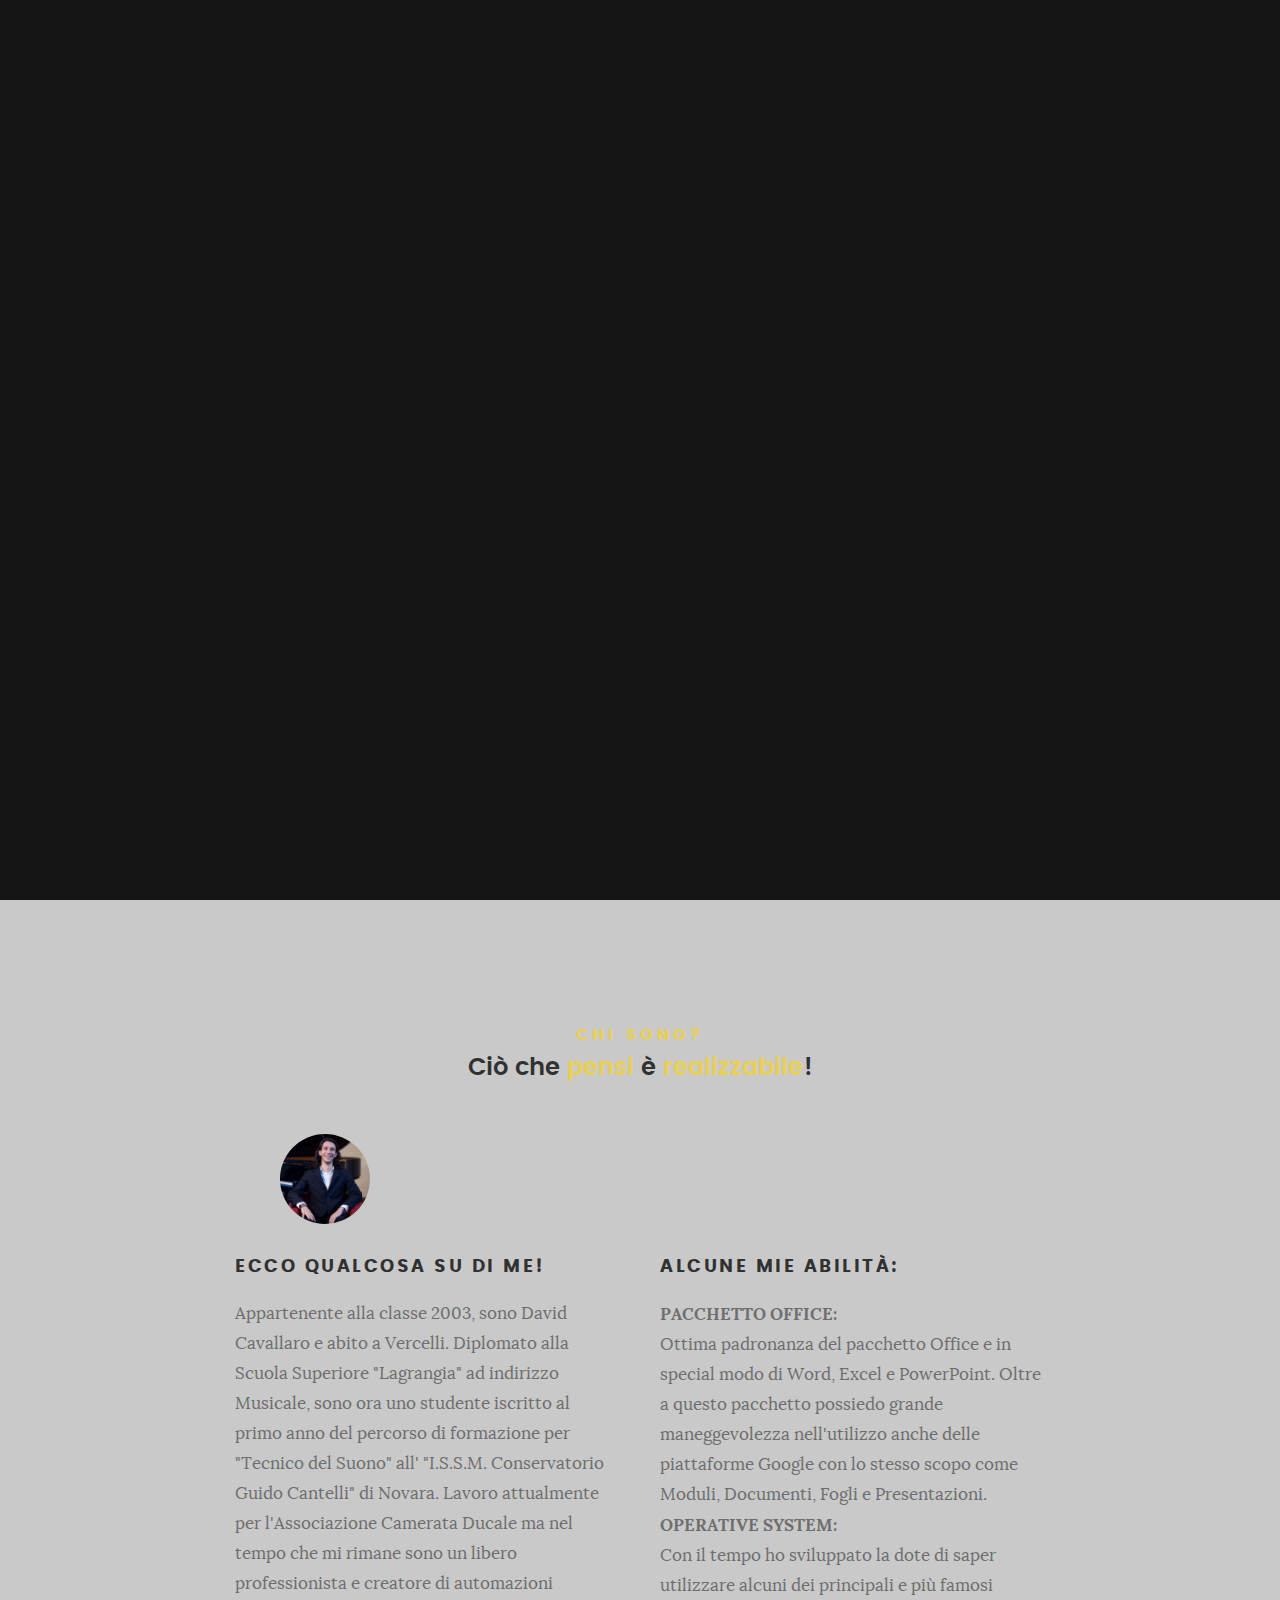
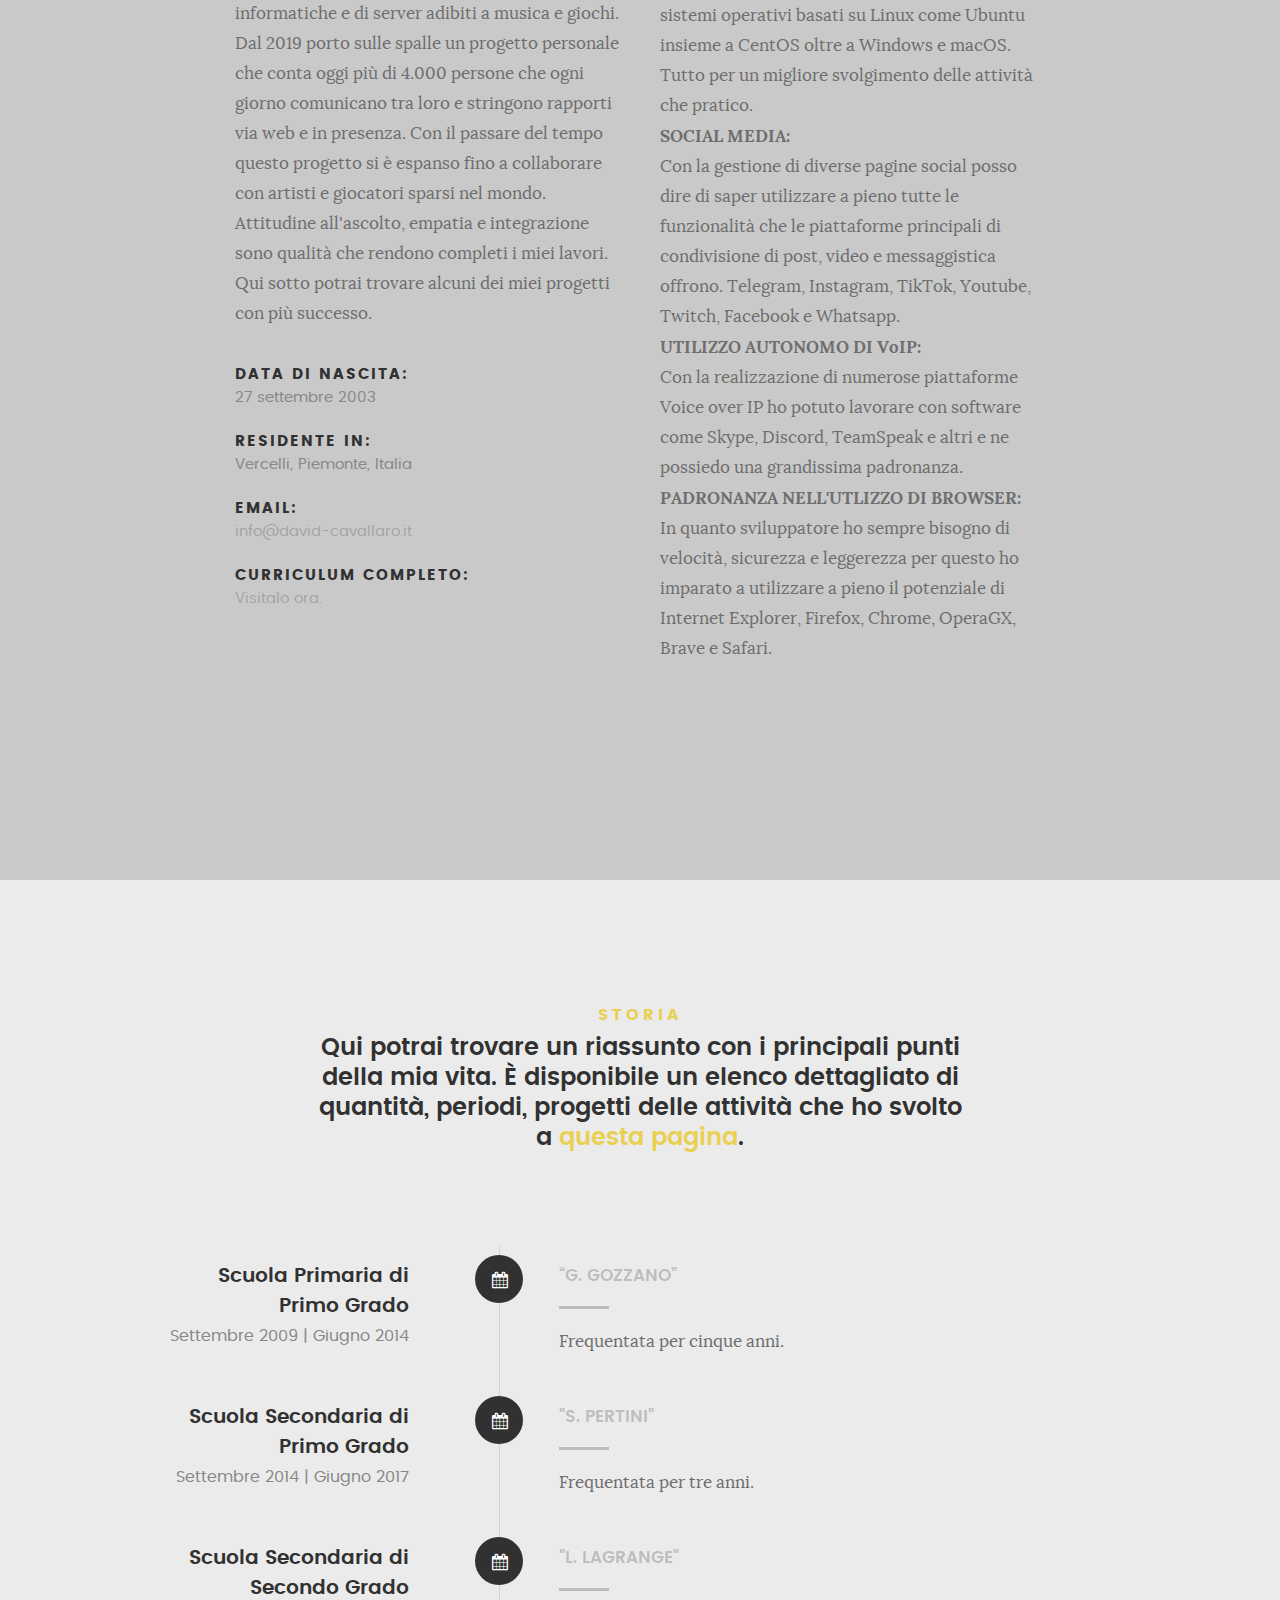
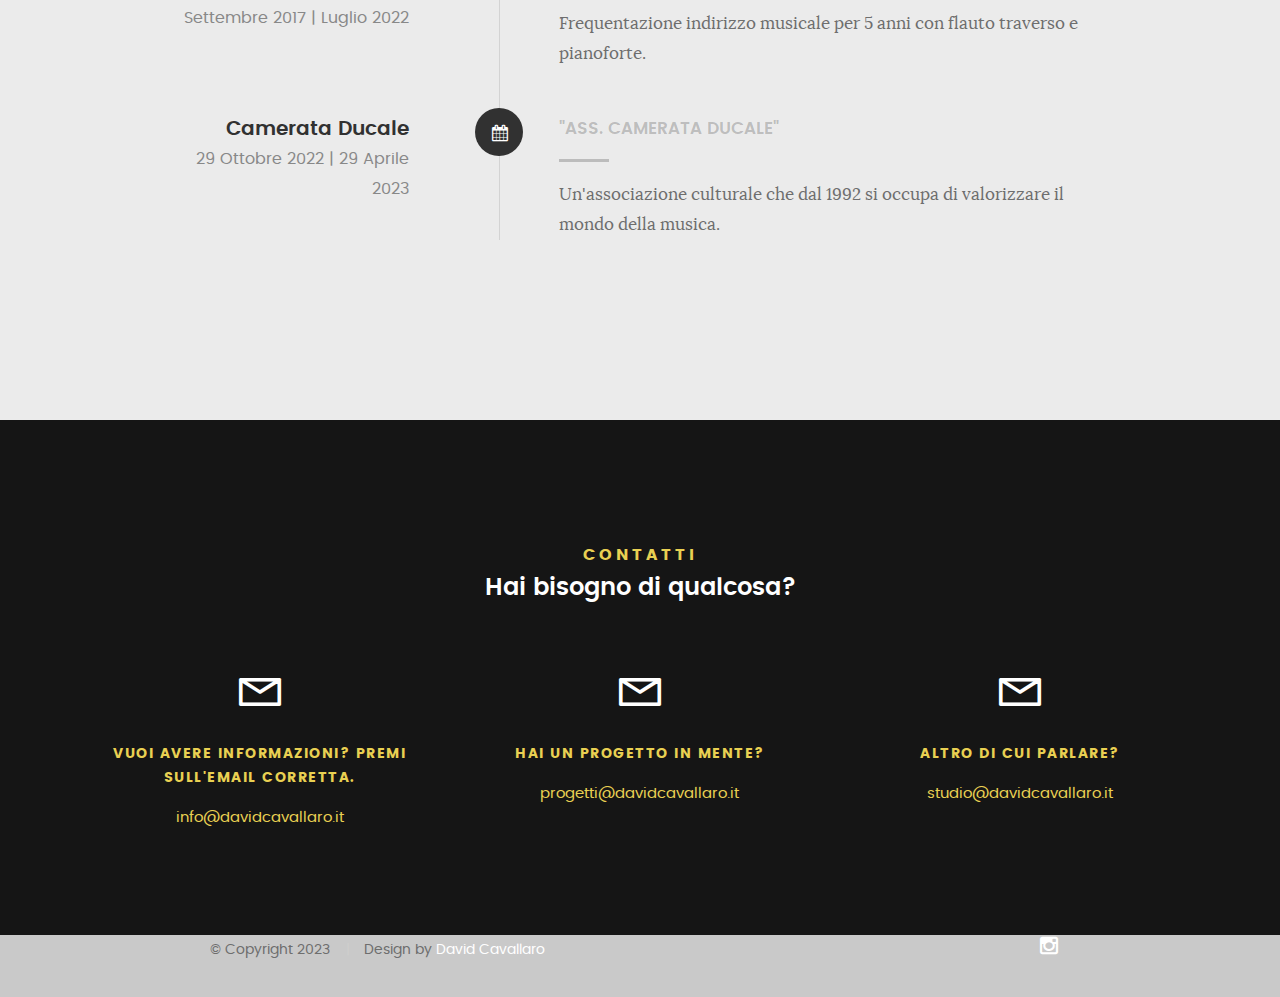
<file: index.html>
<!DOCTYPE html>
<!--[if IE 8]><html class="no-js oldie ie8" lang="en"> <![endif]-->
<!--[if IE 9]><html class="no-js oldie ie9" lang="en"> <![endif]-->
<!--[if (gte IE 9)|!(IE)]><!-->
<html class="no-js" lang="it">
  <!--<![endif]-->
  <head>
    <!-- Start cookieyes banner -->
    <script id="cookieyes" type="text/javascript" src="https://cdn-cookieyes.com/client_data/c42bc236b6d5703aee5197ad/script.js"></script>
    <!-- End cookieyes banner -->
    <!--- basic page needs
   ================================================== -->
    <meta charset="utf-8" />
    <title>David Cavallaro</title>
    <meta
      name="description"
      content="Il sito ufficiale e personale di David Cavallaro. Scopri chi sono e cosa faccio. Ciò che pensi è realizzabile!"
    />
    <meta property="og:site_name" content="davidcavallaro">
		<meta property="og:title" content="David Cavallaro">
		<meta property="og:description" content="Il sito ufficiale e personale di David Cavallaro. Scopri chi sono e cosa faccio. Ciò che pensi è realizzabile!">
		<meta property="og:image" content="https://cdn.discordapp.com/attachments/1005938522630389850/1017209079518744727/unknown.png">
    <meta name="author" content="David Cavallaro" />

    <meta
      name="keywords"
      content="discord, sitopersonale, davidcavallaro, cavallarodavid, minecraft, musica, fonico, sitoweb, sito, community"
    />
    <meta name="subject" content="David Cavallaro" />
    <meta name="copyright" content="David Cavallaro" />
    <meta name="language" content="IT" />
    <meta name="robots" content="index, follow" />
    <meta name="revised" content="Oggi" />
    <meta name="abstract" content="David Cavallaro" />
    <meta name="topic" content="David Cavallaro" />
    <meta
      name="summary"
      content="Il sito ufficiale e personale di David Cavallaro. Scopri chi sono e cosa faccio. Ciò che pensi è realizzabile!"
    />
    <meta name="Classification" content="Business" />
    <meta name="author" content="David Cavallaro, info@davidstudiocavallaro.it" />
    <meta name="designer" content="David Cavallaro" />
    <meta name="copyright" content="David Cavallaro" />
    <meta name="reply-to" content="info@davidstudiocavallaro.it" />
    <meta name="owner" content="David Cavallaro" />
    <meta name="url" content="https://davidcavallaro.it/" />
    <meta
      name="identifier-URL"
      content="https://davidcavallaro.it/"
    />
    <meta name="directory" content="submission" />
    <meta name="category" content="Musica | Moderazione" />
    <meta name="coverage" content="Worldwide" />
    <meta name="distribution" content="Global" />
    <meta name="rating" content="General" />
    <meta name="revisit-after" content="7 days" />
    <meta http-equiv="Expires" content="0" />

    <!-- mobile specific metas
   ================================================== -->
    <meta
      name="viewport"
      content="width=device-width, initial-scale=1, maximum-scale=1"
    />

    <!-- CSS
   ================================================== -->
    <link rel="stylesheet" href="css/base.css" />
    <link rel="stylesheet" href="css/main.css" />
    <link rel="stylesheet" href="css/vendor.css" />

    <!-- script
   ================================================== -->
    <script src="js/modernizr.js"></script>
    <script src="js/pace.min.js"></script>

    <!-- Global site tag (gtag.js) - Google Analytics -->
    <!--     <script async src="https://www.googletagmanager.com/gtag/js?id=UA-153937526-1"></script> -->
    <script>
      window.dataLayer = window.dataLayer || [];
      function gtag() {
        dataLayer.push(arguments);
      }
      gtag("js", new Date());
      gtag("config", "UA-153937526-1");
    </script>

    <!-- favicons ================================================== -->
    <link rel="icon" type="image/png" href="volto.png" />
  </head>

  <body id="top">
    <!-- header 
   ================================================== -->
    <header>
      
      <div class="">
        <div class="bar">
          <a class="menu-toggle" href="#"><span>Menu</span></a>

          <div class="logo">
            <a href="index.html"></a>
          </div>

          <nav id="main-nav-wrap">
            <ul class="main-navigation">
              <li class="current">
                <a class="smoothscroll" href="#intro" title="">Home</a>
              </li>
              <li>
                <a class="smoothscroll" href="#about" title="">Chi Sono</a>
              </li>
              <li>
                <a class="smoothscroll" href="#resume" title="">Storia</a>
              </li>
              <li>
                <a class="smoothscroll" href="#contact" title="">Contatti</a>
              </li>
            </ul>
          </nav>
        </div>
        <!-- /top-bar -->
      </div>
      <!-- /row -->
    </header>
    <!-- /header -->

    <!-- intro section
   ================================================== -->
    <section id="intro">
      <div class="intro-overlay"></div>

      <div class="intro-content">
        <div class="row">
          <div class="col-twelve">
            <h5>Ciao! Sono David Cavallaro.</h5>
            <h1>
              <span style="color: #e9d052">Benvenuto</span
              > sul mio sito!</span>
            </h1>

            <p class="intro-position">
              <span>Professionalità</span>
              <span>Organizzazione</span>
              <span>Garanzia</span>
            </p>

            <a class="button stroke smoothscroll" href="#about" title=""
              >Scopri altro</a
            >
          </div>
        </div>
      </div>
      <!-- /intro-content -->

      <ul class="intro-social">
        <li>
          <a href="https://www.instagram.com/iosonodavid__" target="_blank" rel="noopener noreferrer"
            ><i class="fa fa-instagram"></i
          ></a>
        </li>
      </ul>
      <!-- /intro-social -->
    </section>
    <!-- /intro -->

    <!-- about section
   ================================================== -->
    <section id="about">
      <div class="row section-intro">
        <div class="col-twelve">

          <h5>Chi Sono?</h5>
          <h2>Ciò che <font color="#e9d052">pensi</font> è <font color="#e9d052">realizzabile</font>!</h2>

          <div class="intro-info">
            <img src="images/profilo.jpg" alt="FotoOblo" />

          </div>
        </div>
      </div>
      <!-- /section-intro -->

      <div class="row about-content">
        <div class="col-six tab-full">
          <h3>Ecco qualcosa su di me!</h3>
          <p>
            Appartenente alla classe 2003, sono David Cavallaro e abito a Vercelli.
Diplomato alla Scuola Superiore "Lagrangia" ad indirizzo Musicale, sono ora uno studente iscritto al primo anno del percorso di formazione per "Tecnico del Suono" all' "I.S.S.M. Conservatorio Guido Cantelli" di Novara. Lavoro attualmente per l'Associazione Camerata Ducale ma nel tempo che mi rimane sono un libero professionista e creatore di automazioni informatiche e di server adibiti a musica e giochi.
Dal 2019 porto sulle spalle un progetto personale che conta oggi più di 4.000 persone che ogni giorno comunicano tra loro e stringono rapporti via web e in presenza. Con il passare del tempo questo progetto si è espanso fino a collaborare con artisti e giocatori sparsi nel mondo. Attitudine all'ascolto, empatia e integrazione sono qualità che rendono completi i miei lavori.
Qui sotto potrai trovare alcuni dei miei progetti con più successo.
          </p>

          <ul class="info-list">
            <li>
              <strong>Data di Nascita:</strong>
              <span>27 settembre 2003</span>
            </li>
            <li>
              <strong>Residente in:</strong>
              <span>Vercelli, Piemonte, Italia</span>
            </li>
            <li>
              <strong>Email:</strong>
              <span>
                <a href="mailto:info@davidcavallaro.it" target="_blank">info@david-cavallaro.it</a>
              </span>
            </li>
            <li>
              <strong>Curriculum Completo:</strong>
              <span
                ><a href="https://github.com/DavidCavallaro#curriculum/" target="_blank">Visitalo ora.</a>
              </span>
            </li>
          </ul>
          <!-- /info-list -->
        </div>

        <div class="col-six tab-full">
          <h3>Alcune mie abilità:</h3>
          <p>
            <strong>PACCHETTO OFFICE:</strong>
            <br>Ottima padronanza del pacchetto Office e in special modo di Word, Excel e PowerPoint. Oltre a questo pacchetto possiedo grande maneggevolezza nell'utilizzo anche delle piattaforme Google con lo stesso scopo come Moduli, Documenti, Fogli e Presentazioni.<br />
            <b>OPERATIVE SYSTEM:</b><br />
            Con il tempo ho sviluppato la dote di saper utilizzare alcuni dei principali e più famosi sistemi operativi basati su Linux come Ubuntu insieme a CentOS oltre a Windows e macOS. Tutto per un migliore svolgimento delle attività che pratico.<br />
            <b>SOCIAL MEDIA:</b><br />
            Con la gestione di diverse pagine social posso dire di saper utilizzare a pieno tutte le funzionalità che le piattaforme principali di condivisione di post, video e messaggistica offrono. Telegram, Instagram, TikTok, Youtube, Twitch, Facebook e Whatsapp.<br />
            <b>UTILIZZO AUTONOMO DI VoIP:</b><br />
            Con la realizzazione di numerose piattaforme Voice over IP ho potuto lavorare con software come Skype, Discord, TeamSpeak e altri e ne possiedo una grandissima padronanza.<br />
            <b>PADRONANZA NELL'UTLIZZO DI BROWSER:</b><br />
            In quanto sviluppatore ho sempre bisogno di velocità, sicurezza e leggerezza per questo ho imparato a utilizzare a pieno il potenziale di Internet Explorer, Firefox, Chrome, OperaGX, Brave e Safari.<br />
          </p>
          <!-- /skill-bars -->
        </div>
      </div>
    </section>
    <!-- /process-->

    <!-- resume Section
   ================================================== -->
    <section id="resume" class="grey-section">
      <div class="row section-intro">
        <div class="col-twelve">
          <h5>Storia</h5>
          <h2>Qui potrai trovare un riassunto con i principali punti della mia vita. È disponibile un elenco dettagliato di quantità, periodi, progetti delle attività che ho svolto a <a href="https://davidcavallaro.it/curriculum.html" target="_blank"><font color="#e9d052">questa pagina</font></a>.</h2>
        </div>
      </div>
      <!-- /section-intro-->

      <div class="row resume-timeline">
        <div class="col-twelve resume-header">
          <h2></h2>
        </div>
        <!-- /resume-header -->

        <div class="col-twelve">
          <div class="timeline-wrap">
            <div class="timeline-block">
              <div class="timeline-ico">
                <i class="fa fa-calendar"></i>
              </div>

              <div class="timeline-header">
                <h3>Scuola Primaria di Primo Grado</h3>
                <p>Settembre 2009 | Giugno 2014</p>
              </div>

              <div class="timeline-content">
                <h4>
                  <a href="https://ic-lanino.edu.it/?page_id=49" target="_blank"
                    >“G. GOZZANO”</a
                  >
                </h4>
                <p>
                  Frequentata per cinque anni.
                </p>
              </div>
            </div>
            <!-- /timeline-block -->

            <div class="timeline-block">
              <div class="timeline-ico">
                <i class="fa fa-calendar"></i>
              </div>

              <div class="timeline-header">
                <h3>Scuola Secondaria di Primo Grado</h3>
                <p>Settembre 2014 | Giugno 2017</p>
              </div>

              <div class="timeline-content">
                <h4>
                  <a href="http://ic-lanino.edu.it/?page_id=32" target="_blank"
                    >"S. PERTINI"</a
                  >
                </h4>
                <p>
                  Frequentata per tre anni.
                </p>
              </div>
            </div>
            <!-- /timeline-block -->

            <div class="timeline-block">
              <div class="timeline-ico">
                <i class="fa fa-calendar"></i>
              </div>

              <div class="timeline-header">
                <h3>Scuola Secondaria di Secondo Grado</h3>
                <p>Settembre 2017 | Luglio 2022</p>
              </div>

              <div class="timeline-content">
                <h4>
                  <a href="https://www.iislagrangia.it/" target="_blank"
                    >"L. LAGRANGE"</a
                  >
                </h4>
                <p>
                  Frequentazione indirizzo musicale per 5 anni con flauto traverso e pianoforte.
                </p>
              </div>
            </div>
            <!-- /timeline-block -->

            <div class="timeline-block">
              <div class="timeline-ico">
                <i class="fa fa-calendar"></i>
              </div>

              <div class="timeline-header">
                <h3>Camerata Ducale</h3>
                <p>29 Ottobre 2022 | 29 Aprile 2023</p>
              </div>

              <div class="timeline-content">
                <h4>
                  <a href="https://viottifestival.it/" target="_blank"
                    >"ASS. CAMERATA DUCALE"</a
                  >
                </h4>
                <p>
                  Un'associazione culturale che dal 1992 si occupa di valorizzare il mondo della musica.
                </p>
              </div>
            </div>
            <!-- /timeline-block -->
          </div>
          <!-- /timeline-wrap -->
        </div>
        <!-- /col-twelve -->
      </div>
      <!-- /resume-timeline -->
    </section>
    <!-- /features -->

    <!-- Portfolio Section
   ================================================== -->
    
    <!-- stats Section
    <section id="stats" class="count-up">
      <div class="row">
        <div class="col-twelve">
          <div
            class="block-1-3 block-s-1-3 block-tab-1-2 block-mob-full stats-list"
          >
            <div class="bgrid stat">
              <div class="icon-part">
                <i class="fa fa-user"></i>
              </div>

              <h3 class="stat-count">9</h3>

              <h5 class="stat-title">Lavori attivi</h5>
            </div>

            <div class="bgrid stat">
              <div class="icon-part">
                <i class="fa fa-plus-square-o"></i>
              </div>

              <h3 class="stat-count">34</h3>

              <h5 class="stat-title">Lavori conclusi</h5>
            </div>
            <div class="bgrid stat">
              <div class="icon-part">
                <i class="fa fa-gavel"></i>
              </div>

              <h3 class="stat-count">554</h3>

              <h5 class="stat-title">Commissioni</h5>
            </div>
          </div>
        </div>
      </div>
    </section>
    -->

  <!-- contact
   ================================================== -->
    <section id="contact">
      <div class="row section-intro">
        <div class="col-twelve">
          <h5>Contatti</h5>
          <h2>Hai bisogno di qualcosa?</h2>
        </div>
      </div>
      <!-- /section-intro -->

      
      <div class="row contact-info">

        <div class="col-four tab-full collapse">
          <div class="icon">
            <i class="icon-mail"></i>
          </div>

          <h5>Vuoi avere informazioni? Premi sull'email corretta.</h5>

          <p>
            <a href="mailto:studio@davidcavallaro.it" target="_blank"><font color="#e9d052">info@davidcavallaro.it</font></a>
          </p>
        </div>
        <div class="col-four tab-full collapse">
          <div class="icon">
            <i class="icon-mail"></i>
          </div>

          <h5>Hai un progetto in mente?</h5>

          <p>
            <a href="mailto:studio@davidcavallaro.it" target="_blank"><font color="#e9d052">progetti@davidcavallaro.it</font></a>
          </p>
        </div>
        <div class="col-four tab-full collapse">
          <div class="icon">
            <i class="icon-mail"></i>
          </div>

          <h5>Altro di cui parlare?</h5>

          <p>
		  <a href="mailto:studio@davidcavallaro.it" target="_blank"><font color="#e9d052">studio@davidcavallaro.it</font></a>
          </p>
        </div>
        </div>
      </div>
      <!-- /contact-info -->
    </section>
    <!-- /contact -->

    <!-- footer ================================================== -->

    <footer>
      <div class="row">
        <div class="col-six tab-full pull-right social">
          <ul class="footer-social">
            <li>
              <a href="https://www.instagram.com/iosonodavid__" target="_blank" rel="noopener noreferrer"
                ><i class="fa fa-instagram"></i
              ></a>
            </li>
          </ul>
        </div>

        <div class="col-six tab-full">
          <div class="copyright">
            <span>© Copyright 2023 </span>
            <span
              >Design by
              <a href="https://instagram.com/iosonodavid__"
                >David Cavallaro</a
              ></span
            >
          </div>
        </div>

        <div id="go-top">
          <a class="smoothscroll" title="Back to Top" href="#top"
            ><i class="fa fa-long-arrow-up"></i
          ></a>
        </div>
      </div>
      <!-- /row -->
    </footer>

    <div id="preloader">
      <div id="loader"></div>
    </div>

    <!-- Java Script
   ================================================== -->
    <script src="js/jquery-2.1.3.min.js"></script>
    <script src="js/plugins.js"></script>
    <script src="js/main.js"></script>
  </body>
</html>
</file>
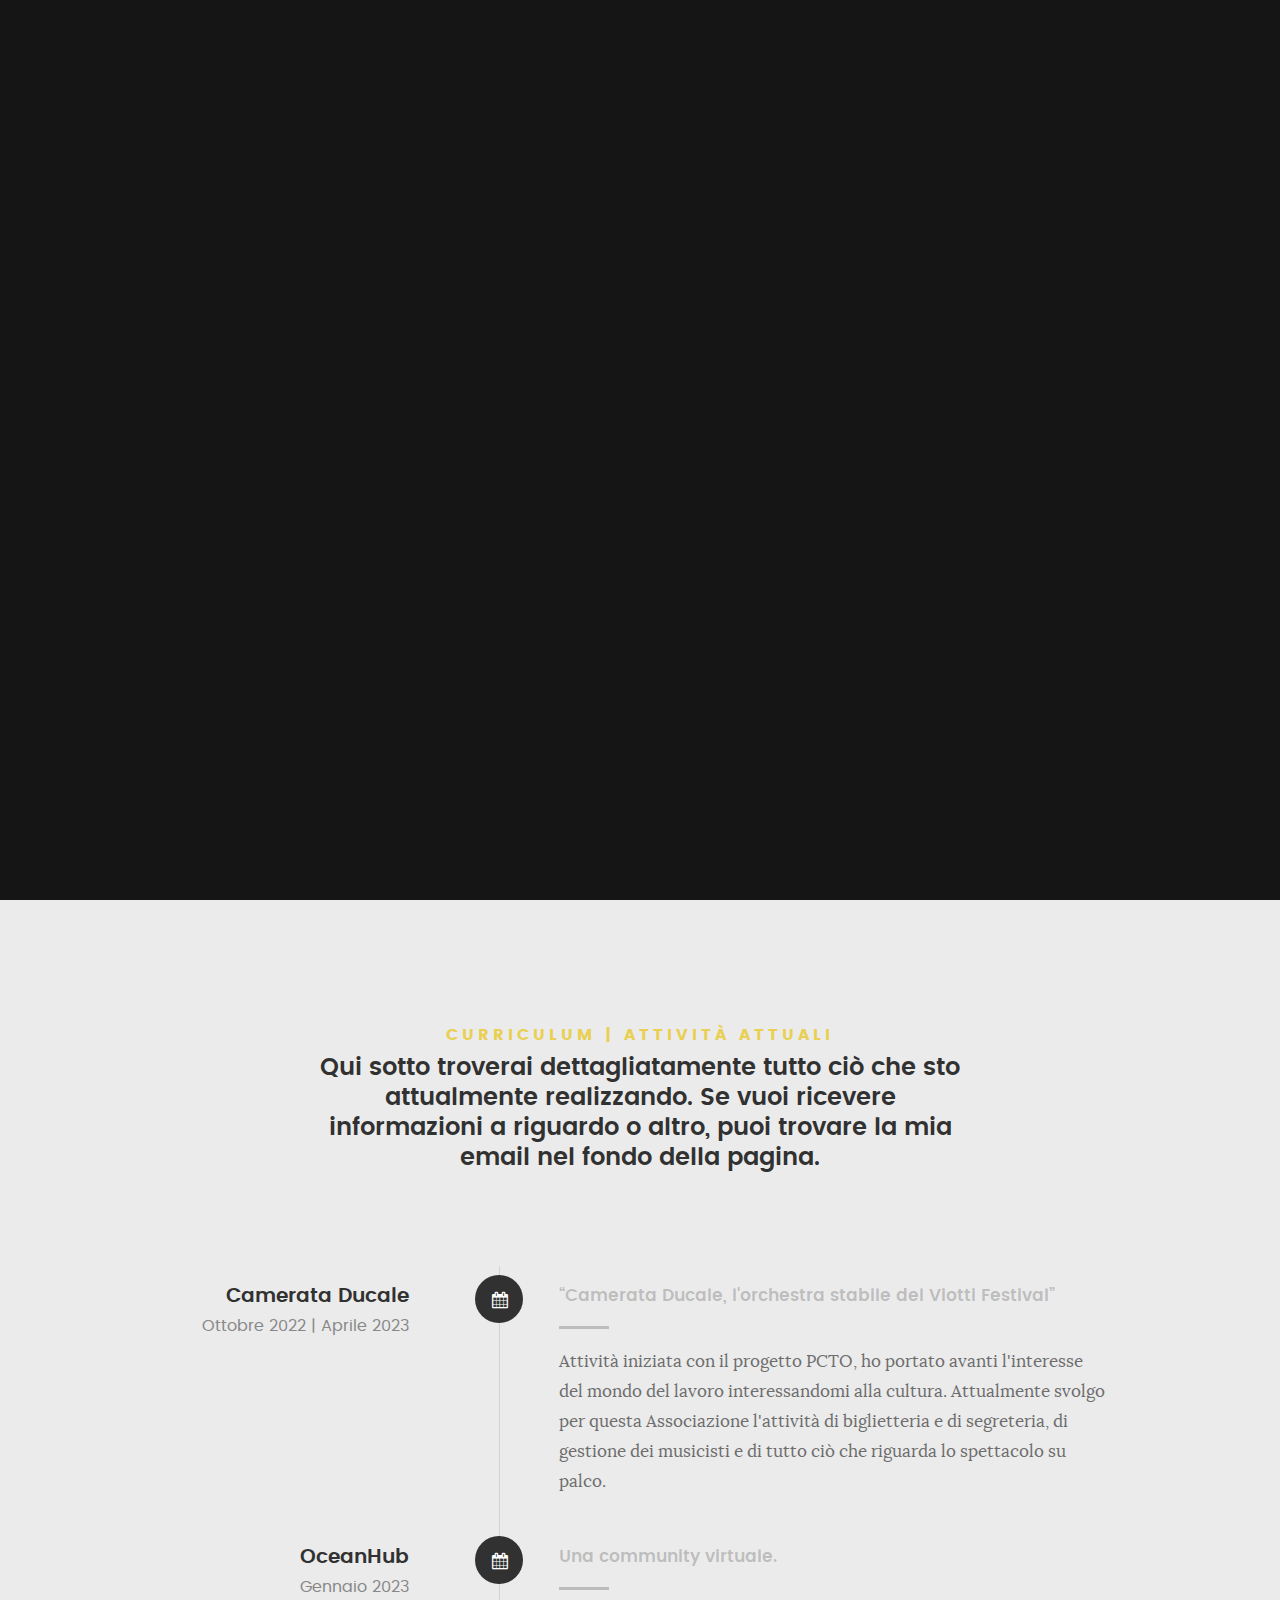
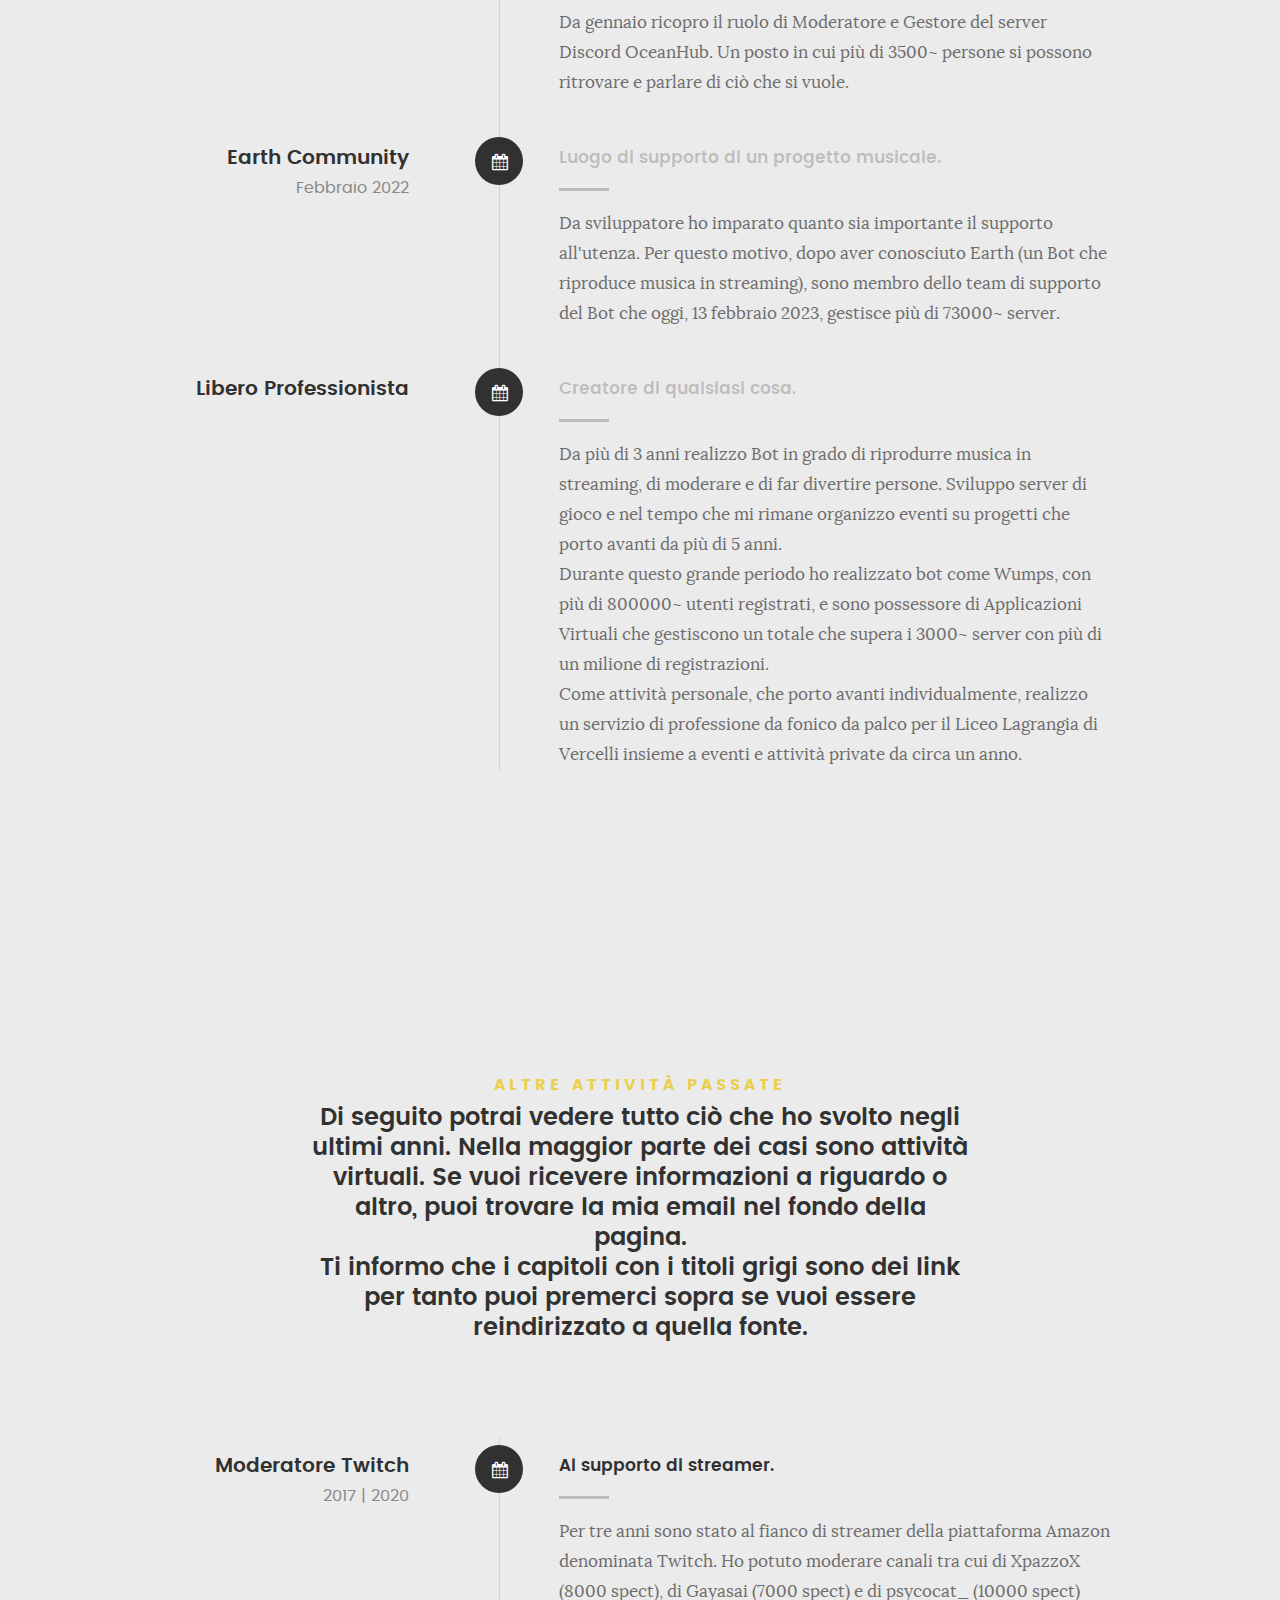
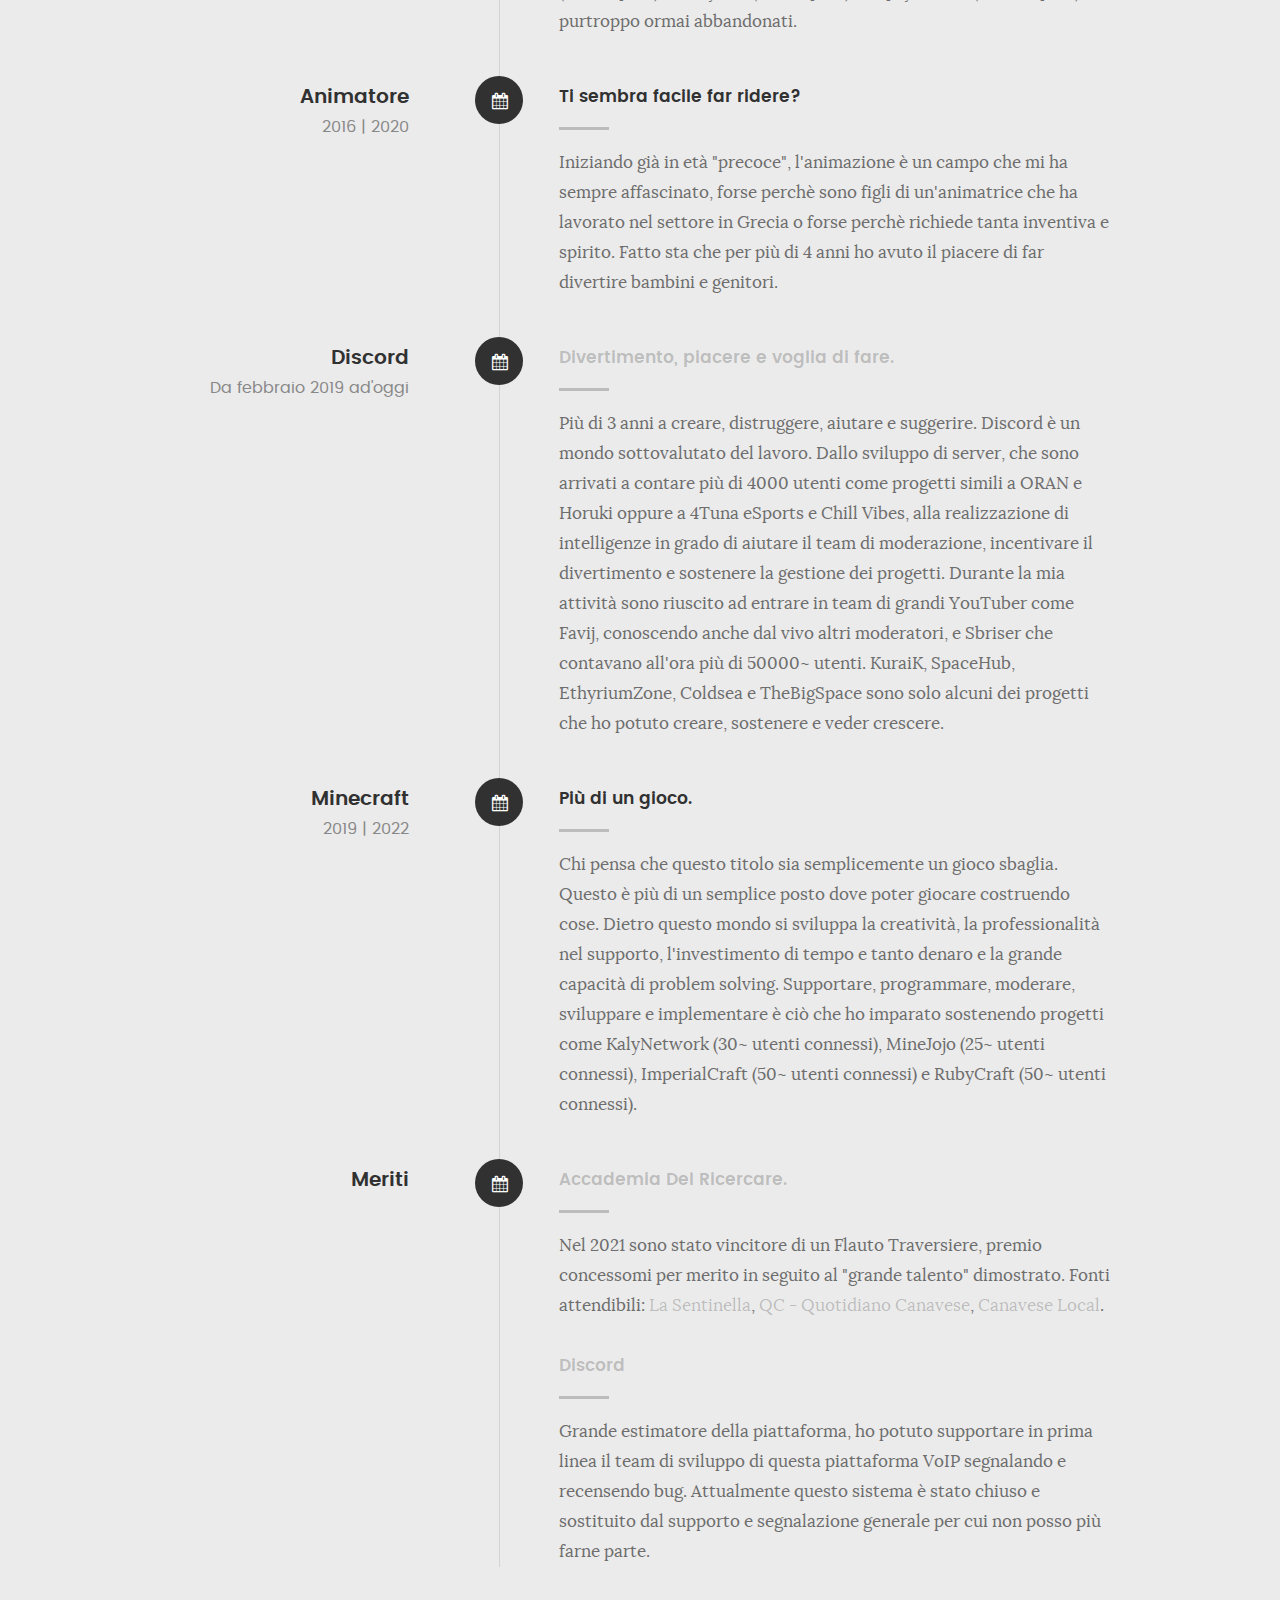
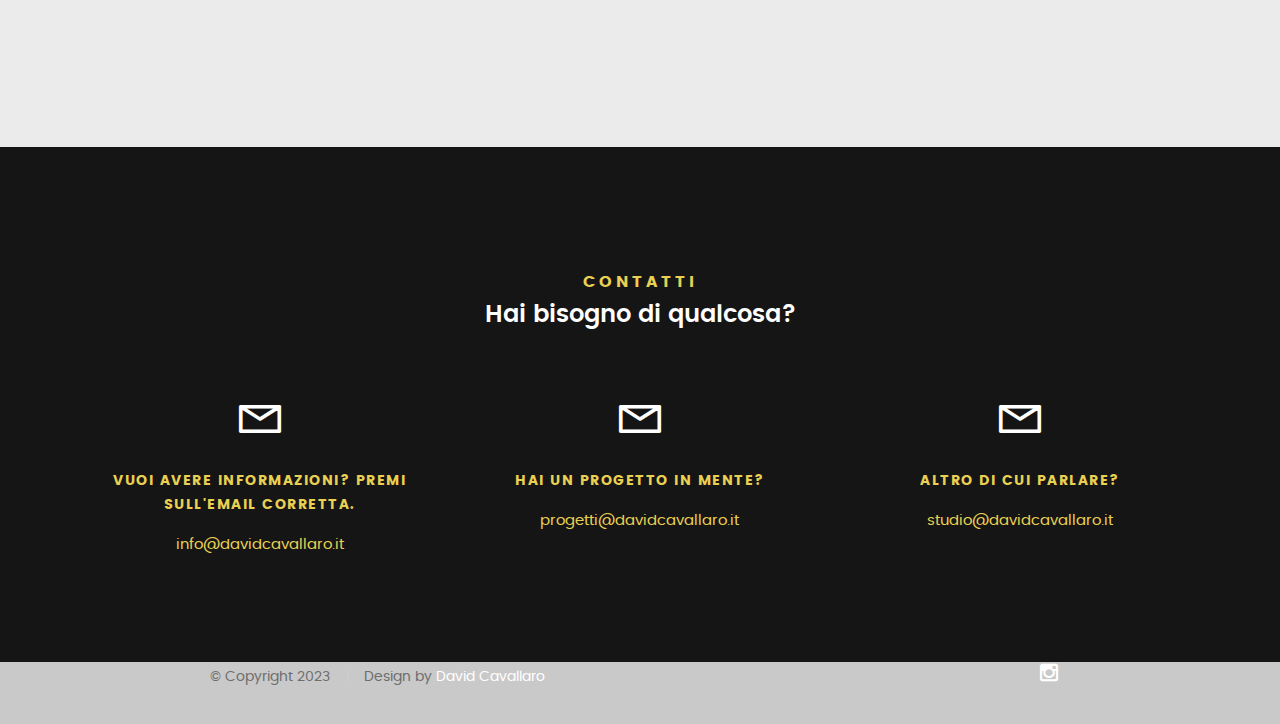
<file: curriculum.html>
<!DOCTYPE html>
<!--[if IE 8]><html class="no-js oldie ie8" lang="en"> <![endif]-->
<!--[if IE 9]><html class="no-js oldie ie9" lang="en"> <![endif]-->
<!--[if (gte IE 9)|!(IE)]><!-->
<html class="no-js" lang="it">
  <!--<![endif]-->
  <head>
    <!-- Start cookieyes banner -->
    <script id="cookieyes" type="text/javascript" src="https://cdn-cookieyes.com/client_data/c42bc236b6d5703aee5197ad/script.js"></script>
    <!-- End cookieyes banner -->
    <!--- basic page needs
   ================================================== -->
    <meta charset="utf-8" />
    <title>David Cavallaro</title>
    <meta
      name="description"
      content="Curriculum personale di David Cavallaro. Scopri chi sono e cosa faccio. Ciò che pensi è realizzabile!"
    />
    <meta property="og:site_name" content="davidcavallaro">
		<meta property="og:title" content="David Cavallaro">
		<meta property="og:description" content="Curriculum personale di David Cavallaro. Scopri chi sono e cosa faccio. Ciò che pensi è realizzabile!">
		<meta property="og:image" content="https://cdn.discordapp.com/attachments/1005938522630389850/1017209079518744727/unknown.png">
    <meta name="author" content="David Cavallaro" />

    <meta
      name="keywords"
      content="discord, sitopersonale, davidcavallaro, cavallarodavid, minecraft, musica, fonico, sitoweb, sito, community"
    />
    <meta name="subject" content="David Cavallaro" />
    <meta name="copyright" content="David Cavallaro" />
    <meta name="language" content="IT" />
    <meta name="robots" content="index, follow" />
    <meta name="revised" content="Oggi" />
    <meta name="abstract" content="David Cavallaro" />
    <meta name="topic" content="David Cavallaro" />
    <meta
      name="summary"
      content="Curriculum personale di David Cavallaro. Scopri chi sono e cosa faccio. Ciò che pensi è realizzabile!"
    />
    <meta name="Classification" content="Business" />
    <meta name="author" content="David Cavallaro, info@davidcavallaro.it" />
    <meta name="designer" content="David Cavallaro" />
    <meta name="copyright" content="David Cavallaro" />
    <meta name="reply-to" content="info@davidstudiocavallaro.it" />
    <meta name="owner" content="David Cavallaro" />
    <meta name="url" content="https://davidcavallaro.it/" />
    <meta
      name="identifier-URL"
      content="https://davidcavallaro.it/"
    />
    <meta name="directory" content="submission" />
    <meta name="category" content="Musica | Moderazione" />
    <meta name="coverage" content="Worldwide" />
    <meta name="distribution" content="Global" />
    <meta name="rating" content="General" />
    <meta name="revisit-after" content="7 days" />
    <meta http-equiv="Expires" content="0" />

    <!-- mobile specific metas
   ================================================== -->
    <meta
      name="viewport"
      content="width=device-width, initial-scale=1, maximum-scale=1"
    />

    <!-- CSS
   ================================================== -->
    <link rel="stylesheet" href="css/base.css" />
    <link rel="stylesheet" href="css/main.css" />
    <link rel="stylesheet" href="css/vendor.css" />

    <!-- script
   ================================================== -->
    <script src="js/modernizr.js"></script>
    <script src="js/pace.min.js"></script>

    <!-- Global site tag (gtag.js) - Google Analytics -->
    <!--     <script async src="https://www.googletagmanager.com/gtag/js?id=UA-153937526-1"></script> -->
    <script>
      window.dataLayer = window.dataLayer || [];
      function gtag() {
        dataLayer.push(arguments);
      }
      gtag("js", new Date());
      gtag("config", "UA-153937526-1");
    </script>

    <!-- favicons ================================================== -->
    <link rel="icon" type="image/png" href="volto.png" />
  </head>

  <body id="top">
    <!-- header 
   ================================================== -->
    <header>
      
      <div class="">
        <div class="bar">
          <a class="menu-toggle" href="#"><span>Menu</span></a>

          <div class="logo">
            <a href="index.html"></a>
          </div>

          <nav id="main-nav-wrap">
            <ul class="main-navigation">
              <li class="current">
                <a class="smoothscroll" href="#intro" title="">Home</a>
              </li>
              <li>
                <a class="smoothscroll" href="#about" title="">Chi Sono</a>
              </li>
              <li>
                <a class="smoothscroll" href="#resume" title="">Storia</a>
              </li>
              <li>
                <a class="smoothscroll" href="#contact" title="">Contatti</a>
              </li>
            </ul>
          </nav>
        </div>
        <!-- /top-bar -->
      </div>
      <!-- /row -->
    </header>
    <!-- /header -->

    <!-- intro section
   ================================================== -->
    <section id="intro">
      <div class="intro-overlay"></div>

      <div class="intro-content">
        <div class="row">
          <div class="col-twelve">
            <h5>Ciao! Questo è il mio curriculum!</h5>
            <h1>
              <span>Scopri cosa faccio!</span>
            </h1>

            <p class="intro-position">
              <span>Professionalità</span>
              <span>Organizzazione</span>
              <span>Garanzia</span>
            </p>

            <a class="button stroke smoothscroll" href="#about" title=""
              >Scopri altro</a
            >
          </div>
        </div>
      </div>
      <!-- /intro-content -->

      <ul class="intro-social">
        <li>
          <a href="https://www.instagram.com/_oceanhub_" target="_blank" rel="noopener noreferrer"
            ><i class="fa fa-instagram"></i
          ></a>
        </li>
      </ul>
      <!-- /intro-social -->
    </section>
    <!-- /intro -->

    <!-- resume Section
   ================================================== -->
    <section id="resume" class="grey-section">
      <div class="row section-intro">
        <div class="col-twelve">
          <h5>Curriculum | Attività attuali</h5>
          <h2>Qui sotto troverai dettagliatamente tutto ciò che sto attualmente realizzando. Se vuoi ricevere informazioni a riguardo o altro, puoi trovare la mia email nel fondo della pagina.</h2>
        </div>
      </div>
      <!-- /section-intro-->

      <div class="row resume-timeline">
        <div class="col-twelve resume-header">
          <h2></h2>
        </div>
        <!-- /resume-header -->

        <div class="col-twelve">
          <div class="timeline-wrap">
            <div class="timeline-block">
              <div class="timeline-ico">
                <i class="fa fa-calendar"></i>
              </div>

              <div class="timeline-header">
                <h3>Camerata Ducale</h3>
                <p>Ottobre 2022 | Aprile 2023</p>
              </div>

              <div class="timeline-content">
                <h4>
                  <a href="https://viottifestival.it/" target="_blank"
                    >“Camerata Ducale, l'orchestra stabile del Viotti Festival”</a
                  >
                </h4>
                <p>
                  Attività iniziata con il progetto PCTO, ho portato avanti l'interesse del mondo del lavoro interessandomi alla cultura. Attualmente svolgo per questa Associazione l'attività di biglietteria e di segreteria, di gestione dei musicisti e di tutto ciò che riguarda lo spettacolo su palco.
                </p>
              </div>
            </div>
            <!-- /timeline-block -->

            <div class="timeline-block">
              <div class="timeline-ico">
                <i class="fa fa-calendar"></i>
              </div>

              <div class="timeline-header">
                <h3>OceanHub</h3>
                <p>Gennaio 2023</p>
              </div>

              <div class="timeline-content">
                <h4>
                  <a href="https://discord.gg/oceanhub/" target="_blank"
                    >Una community virtuale.</a
                  >
                </h4>
                <p>
                  Da gennaio ricopro il ruolo di Moderatore e Gestore del server Discord OceanHub. Un posto in cui più di 3500~ persone si possono ritrovare e parlare di ciò che si vuole.
                </p>
              </div>
            </div>
            <!-- /timeline-block -->


            <div class="timeline-block">
                <div class="timeline-ico">
                  <i class="fa fa-calendar"></i>
                </div>
  
                <div class="timeline-header">
                  <h3>Earth Community</h3>
                  <p>Febbraio 2022</p>
                </div>
  
                <div class="timeline-content">
                  <h4>
                    <a href="https://discord.com/invite/HTHqGzcyzA" target="_blank"
                      >Luogo di supporto di un progetto musicale.</a
                    >
                  </h4>
                  <p>
                    Da sviluppatore ho imparato quanto sia importante il supporto all'utenza. Per questo motivo, dopo aver conosciuto Earth (un Bot che riproduce musica in streaming), sono membro dello team di supporto del Bot che oggi, 13 febbraio 2023, gestisce più di 73000~ server.
                  </p>
                </div>
              </div>
              <!-- /timeline-block -->

            <div class="timeline-block">
                <div class="timeline-ico">
                  <i class="fa fa-calendar"></i>
                </div>
  
                <div class="timeline-header">
                  <h3>Libero Professionista</h3>
                  <p></p>
                </div>
  
                <div class="timeline-content">
                  <h4>
                    <a href="https://davidcavallaro.it/" target="_blank"
                      >Creatore di qualsiasi cosa.</a
                    >
                  </h4>
                  <p>
                    Da più di 3 anni realizzo Bot in grado di riprodurre musica in streaming, di moderare e di far divertire persone. Sviluppo server di gioco e nel tempo che mi rimane organizzo eventi su progetti che porto avanti da più di 5 anni.<br>Durante questo grande periodo ho realizzato bot come Wumps, con più di 800000~ utenti registrati, e sono possessore di Applicazioni Virtuali che gestiscono un totale che supera i 3000~ server con più di un milione di registrazioni.<br>Come attività personale, che porto avanti individualmente, realizzo un servizio di professione da fonico da palco per il Liceo Lagrangia di Vercelli insieme a eventi e attività private da circa un anno.
                  </p>
                </div>
              </div>
              <!-- /timeline-block -->
          </div>
          <!-- /timeline-wrap -->
        </div>
        <!-- /col-twelve -->
      </div>
      <!-- /resume-timeline -->
    </section>
    <!-- /features -->


<!-- resume Section
   ================================================== -->
   <section id="resume" class="grey-section">
    <div class="row section-intro">
      <div class="col-twelve">
        <h5>Altre Attività Passate</h5>
        <h2>Di seguito potrai vedere tutto ciò che ho svolto negli ultimi anni. Nella maggior parte dei casi sono attività virtuali. Se vuoi ricevere informazioni a riguardo o altro, puoi trovare la mia email nel fondo della pagina.<br>Ti informo che i capitoli con i titoli grigi sono dei link per tanto puoi premerci sopra se vuoi essere reindirizzato a quella fonte.</h2>
      </div>
    </div>
    <!-- /section-intro-->

    <div class="row resume-timeline">
      <div class="col-twelve resume-header">
        <h2></h2>
      </div>
      <!-- /resume-header -->

      <div class="col-twelve">
        <div class="timeline-wrap">
          <div class="timeline-block">
            <div class="timeline-ico">
              <i class="fa fa-calendar"></i>
            </div>

            <div class="timeline-header">
              <h3>Moderatore Twitch</h3>
              <p>2017 | 2020</p>
            </div>

            <div class="timeline-content">
              <h4>
                Al supporto di streamer.
              </h4>
              <p>
                Per tre anni sono stato al fianco di streamer della piattaforma Amazon denominata Twitch. Ho potuto moderare canali tra cui di XpazzoX (8000 spect), di Gayasai (7000 spect) e di psycocat_ (10000 spect) purtroppo ormai abbandonati.
              </p>
            </div>
          </div>
          <!-- /timeline-block -->

          <div class="timeline-block">
            <div class="timeline-ico">
              <i class="fa fa-calendar"></i>
            </div>

            <div class="timeline-header">
              <h3>Animatore</h3>
              <p>2016 | 2020</p>
            </div>

            <div class="timeline-content">
              <h4>
                Ti sembra facile far ridere?
              </h4>
              <p>
                Iniziando già in età "precoce", l'animazione è un campo che mi ha sempre affascinato, forse perchè sono figli di un'animatrice che ha lavorato nel settore in Grecia o forse perchè richiede tanta inventiva e spirito. Fatto sta che per più di 4 anni ho avuto il piacere di far divertire bambini e genitori.
              </p>
            </div>
          </div>
          <!-- /timeline-block -->

          <div class="timeline-block">
            <div class="timeline-ico">
              <i class="fa fa-calendar"></i>
            </div>

            <div class="timeline-header">
              <h3>Discord</h3>
              <p>Da febbraio 2019 ad'oggi</p>
            </div>

            <div class="timeline-content">
              <h4>
                <a href="https://discord.com/" target="_blank"
                  >Divertimento, piacere e voglia di fare.</a
                >
              </h4>
              <p>
                Più di 3 anni a creare, distruggere, aiutare e suggerire. Discord è un mondo sottovalutato del lavoro. Dallo sviluppo di server, che sono arrivati a contare più di 4000 utenti come progetti simili a ORAN e Horuki oppure a 4Tuna eSports e Chill Vibes, alla realizzazione di intelligenze in grado di aiutare il team di moderazione, incentivare il divertimento e sostenere la gestione dei progetti. Durante la mia attività sono riuscito ad entrare in team di grandi YouTuber come Favij, conoscendo anche dal vivo altri moderatori, e Sbriser che contavano all'ora più di 50000~ utenti. KuraiK, SpaceHub, EthyriumZone, Coldsea e TheBigSpace sono solo alcuni dei progetti che ho potuto creare, sostenere e veder crescere.
              </p>
            </div>
          </div>
          <!-- /timeline-block -->

          <div class="timeline-block">
            <div class="timeline-ico">
              <i class="fa fa-calendar"></i>
            </div>

            <div class="timeline-header">
              <h3>Minecraft</h3>
              <p>2019 | 2022</p>
            </div>

            <div class="timeline-content">
              <h4>
                Più di un gioco.
              </h4>
              <p>
                Chi pensa che questo titolo sia semplicemente un gioco sbaglia. Questo è più di un semplice posto dove poter giocare costruendo cose. Dietro questo mondo si sviluppa la creatività, la professionalità nel supporto, l'investimento di tempo e tanto denaro e la grande capacità di problem solving. Supportare, programmare, moderare, sviluppare e implementare è ciò che ho imparato sostenendo progetti come KalyNetwork (30~ utenti connessi), MineJojo (25~ utenti connessi), ImperialCraft (50~ utenti connessi) e RubyCraft (50~ utenti connessi).
              </p>
            </div>
          </div>
          <!-- /timeline-block -->

          <div class="timeline-block">
            <div class="timeline-ico">
              <i class="fa fa-calendar"></i>
            </div>

            <div class="timeline-header">
              <h3>Meriti</h3>
              <p></p>
            </div>

            <div class="timeline-content">
              <h4>
                <a href="https://accademiadelricercare.com/" target="_blank"
                  >Accademia Del Ricercare.</a
                >
              </h4>
              <p>
                Nel 2021 sono stato vincitore di un Flauto Traversiere, premio concessomi per merito in seguito al "grande talento" dimostrato. Fonti attendibili: <a href="https://lasentinella.gelocal.it/ivrea/cronaca/2021/08/06/news/dai-corsi-di-musica-antica-ecco-i-giovani-piu-promettenti-1.40576079" target="_blank">La Sentinella</a>, <a href="https://www.quotidianocanavese.it/cultura-eventi/romano-canavese-corso-internazionale-di-musica-antica-assegnate-le-borse-di-studio-34338" target="_blank">QC - Quotidiano Canavese</a>, <a href="https://www.canaveselocal.it/2021/08/26/romano-canavese-corso-internazionale-di-musica-antica-i-vincitori/?utm_source=rss&utm_medium=rss&utm_campaign=romano-canavese-corso-internazionale-di-musica-antica-i-vincitori" target="_blank">Canavese Local</a>.
              </p>
              <h4>
                <a href="https://discord.com/" target="_blank"
                  >Discord</a
                >
              </h4>
              <p>
                Grande estimatore della piattaforma, ho potuto supportare in prima linea il team di sviluppo di questa piattaforma VoIP segnalando e recensendo bug. Attualmente questo sistema è stato chiuso e sostituito dal supporto e segnalazione generale per cui non posso più farne parte.
              </p>
            </div>
          </div>
          <!-- /timeline-block -->
        </div>
        <!-- /timeline-wrap -->
      </div>
      <!-- /col-twelve -->
    </div>
    <!-- /resume-timeline -->
  </section>
  <!-- /features -->

    <!-- contact
   ================================================== -->
    <section id="contact">
      <div class="row section-intro">
        <div class="col-twelve">
          <h5>Contatti</h5>
          <h2>Hai bisogno di qualcosa?</h2>
        </div>
      </div>
      <!-- /section-intro -->

      
      <div class="row contact-info">

        <div class="col-four tab-full collapse">
          <div class="icon">
            <i class="icon-mail"></i>
          </div>

          <h5>Vuoi avere informazioni? Premi sull'email corretta.</h5>

          <p>
            <a href="mailto:studio@davidcavallaro.it" target="_blank"><font color="#e9d052">info@davidcavallaro.it</font></a>
          </p>
        </div>
        <div class="col-four tab-full collapse">
          <div class="icon">
            <i class="icon-mail"></i>
          </div>

          <h5>Hai un progetto in mente?</h5>

          <p>
            <a href="mailto:studio@davidcavallaro.it" target="_blank"><font color="#e9d052">progetti@davidcavallaro.it</font></a>
          </p>
        </div>
        <div class="col-four tab-full collapse">
          <div class="icon">
            <i class="icon-mail"></i>
          </div>

          <h5>Altro di cui parlare?</h5>

          <p>
		  <a href="mailto:studio@davidcavallaro.it" target="_blank"><font color="#e9d052">studio@davidcavallaro.it</font></a>
          </p>
        </div>
        </div>
      </div>
      <!-- /contact-info -->
    </section>
    <!-- /contact -->

    <!-- footer ================================================== -->

    <footer>
      <div class="row">
        <div class="col-six tab-full pull-right social">
          <ul class="footer-social">
            <li>
              <a href="https://www.instagram.com/iosonodavid__" target="_blank" rel="noopener noreferrer"
                ><i class="fa fa-instagram"></i
              ></a>
            </li>
          </ul>
        </div>

        <div class="col-six tab-full">
          <div class="copyright">
            <span>© Copyright 2023 </span>
            <span
              >Design by
              <a href="https://instagram.com/iosonodavid__"
                >David Cavallaro</a
              ></span
            >
          </div>
        </div>

        <div id="go-top">
          <a class="smoothscroll" title="Back to Top" href="#top"
            ><i class="fa fa-long-arrow-up"></i
          ></a>
        </div>
      </div>
      <!-- /row -->
    </footer>

    <div id="preloader">
      <div id="loader"></div>
    </div>

    <!-- Java Script
   ================================================== -->
    <script src="js/jquery-2.1.3.min.js"></script>
    <script src="js/plugins.js"></script>
    <script src="js/main.js"></script>
  </body>
</html>
</file>
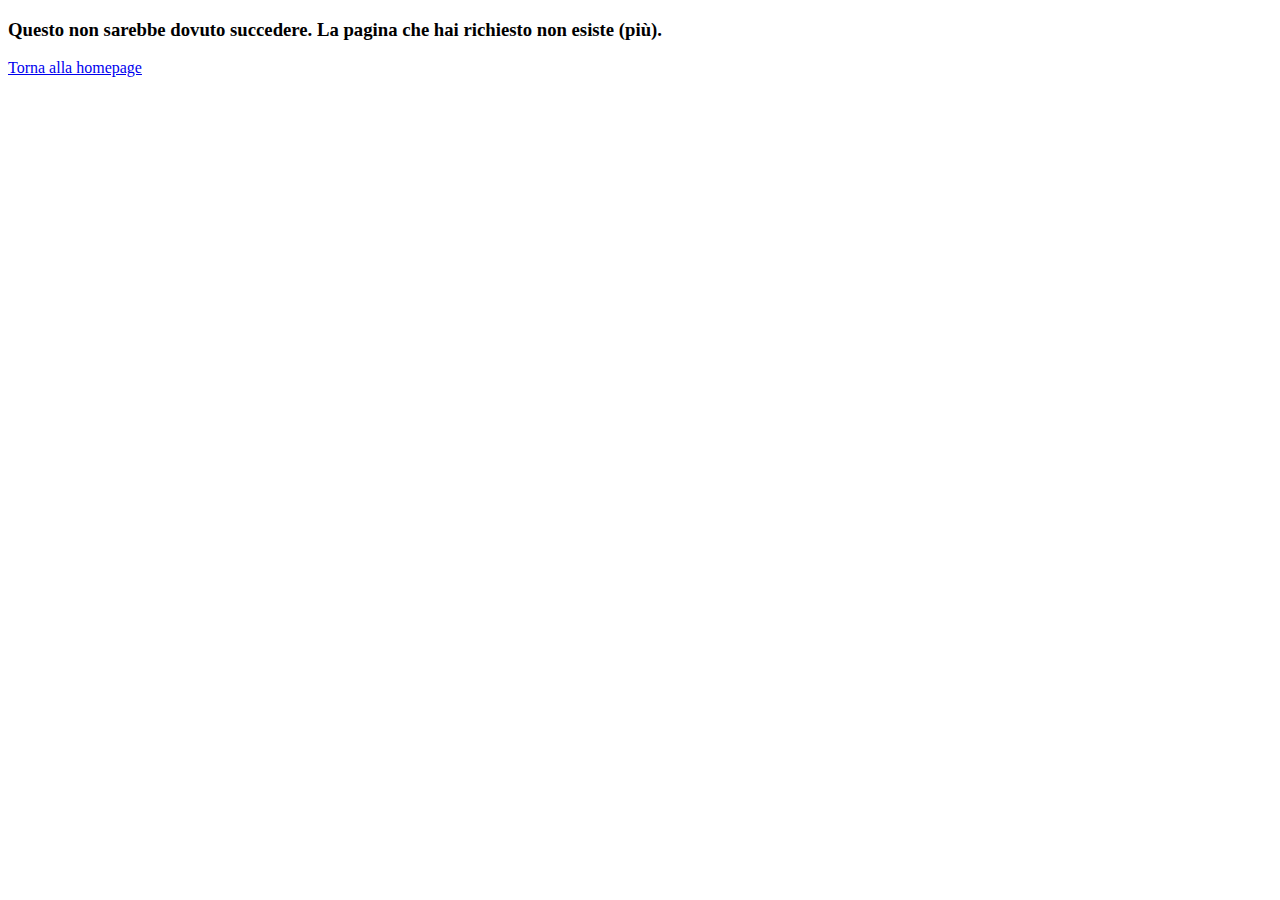
<file: error_404.html>
<?xml version="1.0" ?>
<!DOCTYPE html PUBLIC "-//W3C//DTD XHTML 1.0 Transitional//EN" "http://www.w3.org/TR/xhtml1/DTD/xhtml1-transitional.dtd">
<html xmlns="http://www.w3.org/1999/xhtml">
<head>
<title>Errore 404</title>
</head>
<body>
<h3>Questo non sarebbe dovuto succedere. La pagina che hai richiesto non esiste (più).</h3>
<p><a href="index.html">Torna alla homepage</a></p>
</body>
</html>
</file>
<file: css/main.css>
/**
 * =================================================================== 
 *  ------------------------------------------------------------------
 *  TOC:
 *  01. webfonts and iconfonts
 *  02. base style overrides
 *  03. typography & general theme styles
 *  04. preloader
 *  05. forms
 *  06. buttons 
 *  07. other components
 *  08. common styles
 *  09. header styles
 *  10. intro
 *  11. about
 *  12. resume
 *  13. portfolio
 *  14. call-to-action section
 *  15. services
 *  16. stats
 *  17. contact
 *  18. footer
 *
 * =================================================================== 
 */

/** 
 * ===================================================================
 * 01. webfonts and iconfonts - (_document-setup.scss)
 *
 * ------------------------------------------------------------------- 
 */
@import url("fonts.css");
@import url("font-awesome/css/font-awesome.min.css");
@import url("micons/micons.css");

/** 
 * ===================================================================
 * 02. base style overrides - (_document-setup.scss)
 *
 * ------------------------------------------------------------------- 
 */
html {
  font-size: 10px;
}

@media only screen and (max-width: 1024px) {
  html {
    font-size: 9.411764705882353px;
  }
}
@media only screen and (max-width: 768px) {
  html {
    font-size: 10px;
  }
}
@media only screen and (max-width: 400px) {
  html {
    font-size: 9.411764705882353px;
  }
}

html,
body {
  height: 100%;
}
body {
  background: rgba(31, 30, 30, 0.24);
  font-family: "lora-regular", serif;
  font-size: 1.7rem;
  line-height: 3rem;
  color: #6e6e6e;
}

/**
 * links - (_document-setup.scss)
 * -------------------------------------------------------------------
 */
a,
a:visited {
  color: rgba(31, 30, 30, 0.24);
  -moz-transition: all 0.3s ease-in-out;
  -o-transition: all 0.3s ease-in-out;
  -webkit-transition: all 0.3s ease-in-out;
  -ms-transition: all 0.3s ease-in-out;
  transition: all 0.3s ease-in-out;
}
a:hover,
a:focus,
a:active {
  color: #e9d052;
  outline: 0;
}

/** 
 * ===================================================================
 * 03. typography & general theme styles - (_document-setup.scss)
 *
 * ------------------------------------------------------------------- 
 */
h1,
h2,
h3,
h4,
h5,
h6,
.h01,
.h02,
.h03,
.h04,
.h05,
.h06 {
  font-family: "poppins-semibold", sans-serif;
  color: #313131;
  font-style: normal;
  text-rendering: optimizeLegibility;
  margin-bottom: 2.1rem;
}
h3,
.h03,
h4,
.h04 {
  margin-bottom: 1.8rem;
}
h5,
.h05,
h6,
.h06 {
  font-family: "poppins-bold";
  margin-bottom: 1.2rem;
}
h1,
.h01 {
  font-size: 3.1rem;
  line-height: 1.355;
  letter-spacing: -0.1rem;
}
@media only screen and (max-width: 600px) {
  h1,
  .h01 {
    font-size: 2.6rem;
    letter-spacing: -0.07rem;
  }
}
h2,
.h02 {
  font-size: 2.4rem;
  line-height: 1.25;
}
h3,
.h03 {
  font-size: 2rem;
  line-height: 1.5;
}
h4,
.h04 {
  font-size: 1.7rem;
  line-height: 1.765;
}
h5,
.h05 {
  font-size: 1.4rem;
  line-height: 1.714;
  text-transform: uppercase;
  letter-spacing: 0.15rem;
}
h6,
.h06 {
  font-size: 1.3rem;
  line-height: 1.846;
  text-transform: uppercase;
  letter-spacing: 0.15rem;
}
p img {
  margin: 0;
}
p.lead {
  font-family: "lora-regular", serif;
  font-size: 2rem;
  line-height: 1.8;
  color: #888888;
}
@media only screen and (max-width: 768px) {
  p.lead {
    font-size: 1.7rem;
  }
}
em,
i,
strong,
b {
  font-size: 1.7rem;
  line-height: 3rem;
  font-style: normal;
  font-weight: normal;
}
em,
i {
  font-family: "lora-italic", serif;
}
strong,
b {
  font-family: "lora-bold", serif;
}
small {
  font-size: 1.2rem;
  line-height: inherit;
}
blockquote {
  margin: 3rem 0;
  padding-left: 4rem;
  position: relative;
}
blockquote:before {
  content: "\201C";
  font-size: 8rem;
  line-height: 0px;
  margin: 0;
  color: #313131;
  font-family: arial, sans-serif;
  position: absolute;
  top: 3rem;
  left: 0;
}
blockquote p {
  font-family: georgia, serif;
  font-style: italic;
  padding: 0;
  font-size: 1.9rem;
  line-height: 1.737;
}
blockquote cite {
  display: block;
  font-size: 1.3rem;
  font-style: normal;
  line-height: 1.616;
}
blockquote cite:before {
  content: "\2014 \0020";
}
blockquote cite a,
blockquote cite a:visited {
  color: #888888;
  border: none;
}
abbr {
  font-family: "poppins-bold", serif;
  font-variant: small-caps;
  text-transform: lowercase;
  letter-spacing: 0.05rem;
  color: #888888;
}
var,
kbd,
samp,
code,
pre {
  font-family: Consolas, "Andale Mono", Courier, "Courier New", monospace;
}
pre {
  padding: 2.4rem 3rem 3rem;
  background: #f1f1f1;
}
code {
  font-size: 1.4rem;
  margin: 0 0.2rem;
  padding: 0.3rem 0.6rem;
  white-space: nowrap;
  background: #f1f1f1;
  border: 1px solid #e1e1e1;
  border-radius: 3px;
}
pre > code {
  display: block;
  white-space: pre;
  line-height: 2;
  padding: 0;
  margin: 0;
}
pre.prettyprint > code {
  border: none;
}
del {
  text-decoration: line-through;
}
abbr[title],
dfn[title] {
  border-bottom: 1px dotted;
  cursor: help;
}
mark {
  background: #fff49b;
  color: rgba(0, 0, 0, 0);
}
hr {
  border: solid #d2d2d2;
  border-width: 1px 0 0;
  clear: both;
  margin: 2.4rem 0 1.5rem;
  height: 0;
}

/**
 * Lists - (_document-setup.scss)  
 * -------------------------------------------------------------------
 */
ol {
  list-style: decimal;
}
ul {
  list-style: disc;
}
li {
  display: list-item;
}
ol,
ul {
  margin-left: 1.7rem;
}
ul li {
  padding-left: 0.4rem;
}
ul ul,
ul ol,
ol ol,
ol ul {
  margin: 0.6rem 0 0.6rem 1.7rem;
}
ul.disc li {
  display: list-item;
  list-style: none;
  padding: 0 0 0 0.8rem;
  position: relative;
}
ul.disc li::before {
  content: "";
  display: inline-block;
  width: 8px;
  height: 8px;
  border-radius: 50%;
  background: #e9d052;
  position: absolute;
  left: -17px;
  top: 11px;
  vertical-align: middle;
}
dt {
  margin: 0;
  color: #e9d052;
}
dd {
  margin: 0 0 0 2rem;
}

/**
 * tables - (_document-setup.scss)  
 * -------------------------------------------------------------------
 */
table {
  border-width: 0;
  width: 100%;
  max-width: 100%;
  font-family: "lora-regular", sans-serif;
}
th,
td {
  padding: 1.5rem 3rem;
  text-align: left;
  border-bottom: 1px solid #e8e8e8;
}
th {
  color: #313131;
  font-family: "poppins-bold", sans-serif;
}
td {
  line-height: 1.5;
}
th:first-child,
td:first-child {
  padding-left: 0;
}
th:last-child,
td:last-child {
  padding-right: 0;
}
.table-responsive {
  overflow-x: auto;
  -webkit-overflow-scrolling: touch;
}

/**
 * Spacing - (_document-setup.scss)  
 * -------------------------------------------------------------------
 */
button,
.button {
  margin-bottom: 1.2;
}
fieldset {
  margin-bottom: 1.5rem;
}
input,
textarea,
select,
pre,
blockquote,
figure,
table,
p,
ul,
ol,
dl,
form,
.fluid-video-wrapper,
.ss-custom-select {
  margin-bottom: 3rem;
}

/**
 * floated image - (_document-setup.scss)  
 * -------------------------------------------------------------------
 */
img.pull-right {
  margin: 0.9rem 0 0 2.4rem;
}
img.pull-left {
  margin: 0.9rem 2.4rem 0 0;
}

/**
 * block grid paddings - (_document-setup.scss) 
 * -------------------------------------------------------------------
 */
.bgrid {
  padding: 0px 20px;
}
@media only screen and (max-width: 1024px) {
  .bgrid {
    padding: 0 18px;
  }
}
@media only screen and (max-width: 768px) {
  .bgrid {
    padding: 0 15px;
  }
}
@media only screen and (max-width: 600px) {
  .bgrid {
    padding: 0 10px;
  }
}
@media only screen and (max-width: 400px) {
  .bgrid {
    padding: 0;
  }
}

/**
 * pace.js styles - minimal  - (_document-setup.scss)
 * -------------------------------------------------------------------
 */
.pace {
  -webkit-pointer-events: none;
  pointer-events: none;
  -webkit-user-select: none;
  -moz-user-select: none;
  user-select: none;
}
.pace-inactive {
  display: none;
}
.pace .pace-progress {
  background: #e9d052;
  position: fixed;
  z-index: 900;
  top: 0;
  right: 100%;
  width: 100%;
  height: 6px;
}

/** 
 * ===================================================================
 * 04. preloader - (_preloader-1.scss)
 *
 * ------------------------------------------------------------------- 
 */
#preloader {
  position: fixed;
  top: 0;
  left: 0;
  right: 0;
  bottom: 0;
  background: #151515;
  z-index: 800;
  height: 100%;
  width: 100%;
}
.no-js #preloader,
.oldie #preloader {
  display: none;
}
#loader {
  position: absolute;
  left: 50%;
  top: 50%;
  width: 60px;
  height: 60px;
  margin: -30px 0 0 -30px;
  padding: 0;
}
#loader:before {
  content: "";
  border-top: 11px solid rgba(255, 255, 255, 0.1);
  border-right: 11px solid rgba(255, 255, 255, 0.1);
  border-bottom: 11px solid rgba(255, 255, 255, 0.1);
  border-left: 11px solid #e9d052;
  -webkit-animation: load 1.1s infinite linear;
  animation: load 1.1s infinite linear;
  display: block;
  border-radius: 50%;
  width: 60px;
  height: 60px;
}
@-webkit-keyframes load {
  0% {
    -webkit-transform: rotate(0deg);
    transform: rotate(0deg);
  }
  100% {
    -webkit-transform: rotate(360deg);
    transform: rotate(360deg);
  }
}
@keyframes load {
  0% {
    -webkit-transform: rotate(0deg);
    transform: rotate(0deg);
  }
  100% {
    -webkit-transform: rotate(360deg);
    transform: rotate(360deg);
  }
}

/** 
 * ===================================================================
 * 05. forms - (_forms.scss)
 *
 * ------------------------------------------------------------------- 
 */
fieldset {
  border: none;
}
input[type="email"],
input[type="number"],
input[type="search"],
input[type="text"],
input[type="tel"],
input[type="url"],
input[type="password"],
textarea,
select {
  display: block;
  height: 6rem;
  padding: 1.5rem 0;
  border: 0;
  outline: none;
  vertical-align: middle;
  color: #313131;
  font-family: "poppins-regular", sans-serif;
  font-size: 1.5rem;
  line-height: 3rem;
  max-width: 100%;
  background: transparent;
  border-bottom: 1px solid rgba(31, 30, 30, 0.24);
  -moz-transition: all 0.3s ease-in-out;
  -o-transition: all 0.3s ease-in-out;
  -webkit-transition: all 0.3s ease-in-out;
  -ms-transition: all 0.3s ease-in-out;
  transition: all 0.3s ease-in-out;
}
.ss-custom-select {
  position: relative;
  padding: 0;
}
.ss-custom-select select {
  -webkit-appearance: none;
  -moz-appearance: none;
  -ms-appearance: none;
  -o-appearance: none;
  appearance: none;
  text-indent: 0.01px;
  text-overflow: "";
  margin: 0;
  line-height: 3rem;
  vertical-align: middle;
}
.ss-custom-select select option {
  padding-left: 2rem;
  padding-right: 2rem;
}
.ss-custom-select select::-ms-expand {
  display: none;
}
.ss-custom-select::after {
  content: "\f0d7";
  font-family: "FontAwesome";
  position: absolute;
  top: 50%;
  right: 1.5rem;
  margin-top: -10px;
  bottom: auto;
  width: 20px;
  height: 20px;
  line-height: 20px;
  font-size: 18px;
  text-align: center;
  pointer-events: none;
  color: #252525;
}

/* IE9 and below */
.oldie .ss-custom-select::after {
  display: none;
}
textarea {
  min-height: 25rem;
}
input[type="email"]:focus,
input[type="number"]:focus,
input[type="search"]:focus,
input[type="text"]:focus,
input[type="tel"]:focus,
input[type="url"]:focus,
input[type="password"]:focus,
textarea:focus,
select:focus {
  color: #e9d052;
  border-bottom: 1px solid #e9d052;
}
label,
legend {
  font-family: "poppins-bold", sans-serif;
  font-size: 1.4rem;
  margin-bottom: 0.6rem;
  color: #3b3b3b;
  display: block;
}
input[type="checkbox"],
input[type="radio"] {
  display: inline;
}
label > .label-text {
  display: inline-block;
  margin-left: 1rem;
  font-family: "poppins-regular", sans-serif;
  line-height: inherit;
}
label > input[type="checkbox"],
label > input[type="radio"] {
  margin: 0;
  position: relative;
  top: 0.15rem;
}

/**
 * Style Placeholder Text  
 * -
 */
::-webkit-input-placeholder {
  color: #a1a1a1;
}
:-moz-placeholder {
  color: #a1a1a1; /* Firefox 18- */
}
::-moz-placeholder {
  color: #a1a1a1; /* Firefox 19+ */
}
:-ms-input-placeholder {
  color: #a1a1a1;
}
.placeholder {
  color: #a1a1a1 !important;
}

/** 
 * ===================================================================
 * 06. buttons - (_button-essentials.scss)
 *
 * ------------------------------------------------------------------- 
 */
.button,
a.button,
button,
input[type="submit"],
input[type="reset"],
input[type="button"] {
  display: inline-block;
  font-family: "poppins-bold", sans-serif;
  font-size: 1.4rem;
  text-transform: uppercase;
  letter-spacing: 0.3rem;
  height: 5.4rem;
  line-height: 5.4rem;
  padding: 0 3rem;
  margin: 0 0.3rem 1.2rem 0;
  background: #d8d8d8;
  color: #313131;
  text-decoration: none;
  cursor: pointer;
  text-align: center;
  white-space: nowrap;
  border: none;
  -moz-transition: all 0.3s ease-in-out;
  -o-transition: all 0.3s ease-in-out;
  -webkit-transition: all 0.3s ease-in-out;
  -ms-transition: all 0.3s ease-in-out;
  transition: all 0.3s ease-in-out;
}
.button:hover,
a.button:hover,
button:hover,
input[type="submit"]:hover,
input[type="reset"]:hover,
input[type="button"]:hover,
.button:focus,
button:focus,
input[type="submit"]:focus,
input[type="reset"]:focus,
input[type="button"]:focus {
  background: #bebebe;
  color: rgba(31, 30, 30, 0.24);
  outline: 0;
}
.button.button-primary,
a.button.button-primary,
button.button-primary,
input[type="submit"].button-primary,
input[type="reset"].button-primary,
input[type="button"].button-primary {
  background: #313131;
  color: #ffffff;
}
.button.button-primary:hover,
a.button.button-primary:hover,
button.button-primary:hover,
input[type="submit"].button-primary:hover,
input[type="reset"].button-primary:hover,
input[type="button"].button-primary:hover,
.button.button-primary:focus,
button.button-primary:focus,
input[type="submit"].button-primary:focus,
input[type="reset"].button-primary:focus,
input[type="button"].button-primary:focus {
  background: #1f1f1f;
}
button.full-width,
.button.full-width {
  width: 100%;
  margin-right: 0;
}
button.medium,
.button.medium {
  height: 5.7rem !important;
  line-height: 5.7rem !important;
  padding: 0 1.8rem !important;
}
button.large,
.button.large {
  height: 6rem !important;
  line-height: 6rem !important;
  padding: 0rem 3rem !important;
}
button.stroke,
.button.stroke {
  background: transparent !important;
  border: 3px solid #313131;
  line-height: 4.8rem;
}
button.stroke.medium,
.button.stroke.medium {
  line-height: 5.1rem !important;
}
button.stroke.large,
.button.stroke.large {
  line-height: 5.4rem !important;
}
button.stroke:hover,
.button.stroke:hover {
  border: 3px solid #e9d052;
  color: #e9d052;
}
button::-moz-focus-inner,
input::-moz-focus-inner {
  border: 0;
  padding: 0;
}

/** 
 * ===================================================================
 * 07. other components - (_others.scss)
 *
 * ------------------------------------------------------------------- 
 */

/**
 * alert box - (_alert-box.scss)
 * -------------------------------------------------------------------
 */
.alert-box {
  padding: 2.1rem 4rem 2.1rem 3rem;
  position: relative;
  margin-bottom: 3rem;
  border-radius: 3px;
  font-family: "poppins-regular", sans-serif;
  font-size: 1.5rem;
}
.alert-box .close {
  position: absolute;
  right: 1.8rem;
  top: 1.8rem;
  cursor: pointer;
}
.ss-error {
  background-color: #ffd1d2;
  color: #e65153;
}
.ss-success {
  background-color: #c8e675;
  color: #758c36;
}
.ss-info {
  background-color: #d7ecfb;
  color: #4a95cc;
}
.ss-notice {
  background-color: #fff099;
  color: #bba31b;
}

/**
 * additional typo styles - (_additional-typo.scss)
 * -------------------------------------------------------------------
 */

/**
 * drop cap 
 */
.drop-cap:first-letter {
  float: left;
  margin: 0;
  padding: 1.5rem 0.6rem 0 0;
  font-size: 8.4rem;
  font-family: "poppins-bold", sans-serif;
  line-height: 6rem;
  text-indent: 0;
  background: transparent;
  color: #313131;
}

/**
 * line definition style
 */
.lining dt,
.lining dd {
  display: inline;
  margin: 0;
}
.lining dt + dt:before,
.lining dd + dt:before {
  content: "\A";
  white-space: pre;
}
.lining dd + dd:before {
  content: ", ";
}
.lining dd + dd:before {
  content: ", ";
}
.lining dd:before {
  content: ": ";
  margin-left: -0.2em;
}

/**
 * dictionary definition style
 */
.dictionary-style dt {
  display: inline;
  counter-reset: definitions;
}
.dictionary-style dt + dt:before {
  content: ", ";
  margin-left: -0.2em;
}
.dictionary-style dd {
  display: block;
  counter-increment: definitions;
}
.dictionary-style dd:before {
  content: counter(definitions, decimal) ". ";
}

/** 
 * Pull Quotes
 * -----------
 * markup:
 *
 * <aside class="pull-quote">
 *		<blockquote>
 *			<p></p>
 *		</blockquote>
 *	</aside>
 *
 * --------------------------------------------------------------------- 
 */
.pull-quote {
  position: relative;
  padding: 2.1rem 3rem 2.1rem 0px;
}
.pull-quote:before,
.pull-quote:after {
  height: 1em;
  position: absolute;
  font-size: 8rem;
  font-family: Arial, Sans-Serif;
  color: #333;
}
.pull-quote:before {
  content: "\201C";
  top: 33px;
  left: 0;
}
.pull-quote:after {
  content: "\201D";
  bottom: -33px;
  right: 0;
}
.pull-quote blockquote {
  margin: 0;
}
.pull-quote blockquote:before {
  content: none;
}

/** 
 * Stats Tab
 * ---------
 * markup:
 *
 * <ul class="stats-tabs">
 *		<li><a href="#">[value]<em>[name]</em></a></li>
 *	</ul>
 *
 * Extend this object into your markup.
 *
 * ---------------------------------------------------------------------
 */
.stats-tabs {
  padding: 0;
  margin: 3rem 0;
}
.stats-tabs li {
  display: inline-block;
  margin: 0 1.5rem 3rem 0;
  padding: 0 1.5rem 0 0;
  border-right: 1px solid #ccc;
}
.stats-tabs li:last-child {
  margin: 0;
  padding: 0;
  border: none;
}
.stats-tabs li a {
  display: inline-block;
  font-size: 2.5rem;
  font-family: "poppins-bold", sans-serif;
  border: none;
  color: #252525;
}
.stats-tabs li a:hover {
  color: #e9d052;
}
.stats-tabs li a em {
  display: block;
  margin: 0.6rem 0 0 0;
  font-size: 1.4rem;
  font-family: "poppins-regular", sans-serif;
  color: #888888;
}

/**
 * skillbars - (_skillbars.scss)
 * -------------------------------------------------------------------
 */
.skill-bars {
  list-style: none;
  margin: 6rem 0 3rem;
}
.skill-bars li {
  height: 0.6rem;
  background: #a1a1a1;
  width: 100%;
  margin-bottom: 6rem;
  padding: 0;
  position: relative;
}
.skill-bars li strong {
  position: absolute;
  left: 0;
  top: -3rem;
  font-family: "poppins-bold", sans-serif;
  color: #313131;
  text-transform: uppercase;
  letter-spacing: 0.2rem;
  font-size: 1.5rem;
  line-height: 2.4rem;
}
.skill-bars li .progress {
  background: #313131;
  position: relative;
  height: 100%;
}
.skill-bars li .progress span {
  position: absolute;
  right: 0;
  top: -3.6rem;
  display: block;
  font-family: "poppins-regular", sans-serif;
  color: white;
  font-size: 1.1rem;
  line-height: 1;
  background: #313131;
  padding: 0.6rem 0.6rem;
  border-radius: 3px;
}
.skill-bars li .progress span::after {
  position: absolute;
  left: 50%;
  bottom: -5px;
  margin-left: -5px;
  border-right: 5px solid transparent;
  border-left: 5px solid transparent;
  border-top: 5px solid #313131;
  content: "";
}

.skill-bars li .percent5 {
  width: 5%;
}
.skill-bars li .percent10 {
  width: 10%;
}
.skill-bars li .percent15 {
  width: 15%;
}
.skill-bars li .percent20 {
  width: 20%;
}
.skill-bars li .percent25 {
  width: 25%;
}
.skill-bars li .percent30 {
  width: 30%;
}
.skill-bars li .percent35 {
  width: 35%;
}
.skill-bars li .percent40 {
  width: 40%;
}
.skill-bars li .percent45 {
  width: 45%;
}
.skill-bars li .percent50 {
  width: 50%;
}
.skill-bars li .percent55 {
  width: 55%;
}
.skill-bars li .percent60 {
  width: 60%;
}
.skill-bars li .percent65 {
  width: 65%;
}
.skill-bars li .percent70 {
  width: 70%;
}
.skill-bars li .percent75 {
  width: 75%;
}
.skill-bars li .percent80 {
  width: 80%;
}
.skill-bars li .percent85 {
  width: 85%;
}
.skill-bars li .percent90 {
  width: 90%;
}
.skill-bars li .percent95 {
  width: 95%;
}
.skill-bars li .percent100 {
  width: 100%;
}

/** 
 * ===================================================================
 * 08. common styles (_layout.scss)
 *
 * ------------------------------------------------------------------- 
 */
.grey-section {
  background: #ebebeb;
}
.grey-section p.lead {
  color: #7d7d7d;
}
.section-intro {
  max-width: 700px;
  margin-left: auto;
  margin-right: auto;
  text-align: center;
  margin-bottom: 3.6rem;
  position: relative;
}
.section-intro h1 {
  font-family: "poppins-semibold", serif;
  font-size: 3.6rem;
  color: #313131;
  line-height: 1.25;
  margin-bottom: 1.2rem;
}
.section-intro h5 {
  color: #e9d052;
  font-size: 1.6rem;
  line-height: 1.875;
  margin-bottom: 0.3rem;
  letter-spacing: 0.4rem;
}

/**
 * responsive:
 * common styles
 * ------------------------------------------------------------------- 
 */
@media only screen and (max-width: 768px) {
  .section-intro {
    max-width: 650px;
  }
  .section-intro h1 {
    font-size: 3rem;
  }
}
@media only screen and (max-width: 600px) {
  .section-intro h1 {
    font-size: 2.6rem;
  }
  .section-intro h5 {
    font-size: 1.5rem;
    letter-spacing: 0.3rem;
  }
}
@media only screen and (max-width: 400px) {
  .section-intro h1 {
    font-size: 2.4rem;
  }
}

/** 
 * ===================================================================
 * 09. header styles - (_layout.scss)
 *
 * ------------------------------------------------------------------- 
 */
header {
  position: fixed;
  width: 100%;
  min-height: 66px;
  z-index: 600;
}
header .row {
  position: relative;
  min-height: 66px;
}
header .top-bar {
  /* display:; */
  background: #000000;
  min-width: 220px;
  min-height: 66px;
  position: relative;
  /* left: 90px; */
  top: 0;
  margin-left: 0px;
}
header .logo {
  float: left;
  /* margin-left: 20px; */
  margin-right: 50px;
  margin-top: 25px;
  position: center;
}
header .logo a {
  display: block;
  margin: 0px 0px 0px 10px;
  margin-bottom: 20px;
  border: none;
  text-shadow: 2px 2px 2px #e9d052;
  color: white;
  /* width: 100%; */
  height: 100%;
  position: relative;
  font-family: "Comic Sans MS";
  /* background-size: 113px 30px; */
}

/**
 * menu toggle - (_layout.css)
 * ------------------------------------------------------------------- 
 */
.menu-toggle {
  float: left;
  width: 40px;
  height: 40px;
  margin-left: 20px;
  margin-top: 20px;
  display: block;
  position: relative;
}
.menu-toggle span {
  display: block;
  background-color: #e9d052;
  width: 24px;
  height: 3px;
  margin-top: -1.5px;
  font: 0/0 a;
  text-shadow: none;
  color: transparent;
  position: absolute;
  right: 8px;
  top: 50%;
  bottom: auto;
  left: auto;
  -moz-transition: background 0.2s ease-in-out;
  -o-transition: background 0.2s ease-in-out;
  -webkit-transition: background 0.2s ease-in-out;
  -ms-transition: background 0.2s ease-in-out;
  transition: background 0.2s ease-in-out;
}
.menu-toggle span::before,
.menu-toggle span::after {
  content: "";
  width: 100%;
  height: 100%;
  background-color: inherit;
  position: absolute;
  left: 0;
  -moz-transition-duration: 0.2s, 0.2s;
  -o-transition-duration: 0.2s, 0.2s;
  -webkit-transition-duration: 0.2s, 0.2s;
  -ms-transition-duration: 0.2s, 0.2s;
  transition-duration: 0.2s, 0.2s;
  -moz-transition-delay: 0.2s, 0s;
  -o-transition-delay: 0.2s, 0s;
  -webkit-transition-delay: 0.2s, 0s;
  -ms-transition-delay: 0.2s, 0s;
  transition-delay: 0.2s, 0s;
}
.menu-toggle span::before {
  top: -8px;
  -moz-transition-property: top, transform;
  -o-transition-property: top, transform;
  -webkit-transition-property: top, transform;
  -ms-transition-property: top, transform;
  transition-property: top, transform;
}
.menu-toggle span::after {
  bottom: -8px;
  -moz-transition-property: bottom, transform;
  -o-transition-property: bottom, transform;
  -webkit-transition-property: bottom, transform;
  -ms-transition-property: bottom, transform;
  transition-property: bottom, transform;
}

/* is clicked */
.menu-toggle.is-clicked span {
  background-color: rgba(255, 0, 119, 0);
}
.menu-toggle.is-clicked span::before,
.menu-toggle.is-clicked span::after {
  background-color: #e9d052;
  -moz-transition-delay: 0s, 0.2s;
  -o-transition-delay: 0s, 0.2s;
  -webkit-transition-delay: 0s, 0.2s;
  -ms-transition-delay: 0s, 0.2s;
  transition-delay: 0s, 0.2s;
}
.menu-toggle.is-clicked span::before {
  top: 0;
  -webkit-transform: rotate(45deg);
  -ms-transform: rotate(45deg);
  transform: rotate(45deg);
}
.menu-toggle.is-clicked span::after {
  bottom: 0;
  -webkit-transform: rotate(-45deg);
  -ms-transform: rotate(-45deg);
  transform: rotate(-45deg);
}

/* navigation panel */
#main-nav-wrap {
  display: block;
  width: 100%;
  font-family: "poppins-medium", sans-serif;
  font-size: 1.5rem;
  position: absolute;
  top: 100%;
  left: 0;
}

/* dropdown nav */
.main-navigation {
  background: #3f7faf7b;
  padding: 24px 30px 42px;
  margin: 0;
  width: 100%;
  height: auto;
  clear: both;
  display: none;
}
.main-navigation > li {
  display: block;
  height: auto;
  text-align: left;
  padding: 0;
}
.main-navigation li a {
  display: block;
  color: #ffffff;
  width: auto;
  padding: 15px 0;
  line-height: 16px;
  border: none;
}
.main-navigation li a:hover {
  color: #e9d052;
  padding-left: 1rem;
}
.main-navigation li.current > a {
  background: none;
  color: #e9d052;
}

/**
 * responsive:
 * header styles
 * --------------------------------------------------------------- 
 */
@media only screen and (max-width: 1024px) {
  header .top-bar {
    /* left: 60px; */
  }
}
@media only screen and (max-width: 768px) {
  header .top-bar {
    /* left: 50px; */
  }
}
@media only screen and (max-width: 600px) {
  header .top-bar {
    /* left: 35px; */
  }
}
@media only screen and (max-width: 400px) {
  header .top-bar {
    /* left: 25px; */
  }
}

/** 
 * ===================================================================
 * 10. intro - (_layout.scss) 
 *
 * ------------------------------------------------------------------- 
 */
#intro {
  background: #151515 url(../images/primo_piano.png) no-repeat center bottom;
  -webkit-background-size: cover;
  -moz-background-size: cover;
  background-size: cover;
  background-attachment: fixed;
  width: 100%;
  height: 100%;
  min-height: 720px;
  display: table;
  position: relative;
  text-align: center;
}
.intro-overlay {
  position: absolute;
  top: 0;
  left: 0;
  width: 100%;
  height: 100%;
  background: #111111;
  opacity: 0.75;
}

.intro-content {
  display: table-cell;
  vertical-align: middle;
  text-align: center;
  -webkit-transform: translateY(-2.1rem);
  -ms-transform: translateY(-2.1rem);
  transform: translateY(-2.1rem);
}
.intro-content h1 {
  color: #ffffff;
  font-family: "poppins-medium", sans-serif;
  font-size: 8.4rem;
  line-height: 1.071;
  max-width: 900px;
  margin-top: 0;
  margin-bottom: 0.6rem;
  margin-left: auto;
  margin-right: auto;
  text-shadow: 0 0 20px rgba(0, 0, 0, 0.5);
}
.intro-content h5 {
  color: #e9d052;
  font-family: "poppins-bold", sans-serif;
  font-size: 2.3rem;
  line-height: 1.565;
  margin-bottom: 0;
  text-transform: uppercase;
  letter-spacing: 0.3rem;
  text-shadow: 0 0 6px rgba(0, 0, 0, 0.2);
}
.intro-content .intro-position {
  font-family: "lora-regular", serif;
  font-size: 1.7rem;
  line-height: 2.4rem;
  text-transform: uppercase;
  letter-spacing: 0.2rem;
  color: #ffffff;
  text-shadow: 0 0 6px rgba(0, 0, 0, 0.2);
}
.intro-content .intro-position span {
  display: inline-block;
}
.intro-content .intro-position span::after {
  content: "|";
  text-align: center;
  display: inline-block;
  padding: 0 8px 0 14px;
  color: rgba(255, 255, 255, 0.3);
}
.intro-content .intro-position span:first-child::before {
  content: "|";
  text-align: center;
  display: inline-block;
  padding: 0 14px 0 8px;
  color: rgba(255, 255, 255, 0.3);
}
.intro-content .button {
  color: #ffffff !important;
  border-color: rgba(255, 255, 255, 0.3);
  height: 6rem !important;
  line-height: 5.4rem !important;
  padding: 0 3.5rem 0 3rem !important;
  margin-top: 0.6rem;
  font-size: 1.3rem;
  text-transform: uppercase;
  letter-spacing: 0.25rem;
}
.intro-content .button:hover,
.intro-content .button:focus {
  border-color: #e9d052;
}
.intro-content .button::after {
  display: inline-block;
  content: "\f107";
  font-family: fontAwesome;
  font-size: 1.6rem;
  line-height: inherit;
  text-align: center;
  position: relative;
  left: 1.2rem;
}

.intro-social {
  display: block;
  position: absolute;
  width: 100%;
  left: 0;
  bottom: 7.2rem;
  font-size: 3.3rem;
  margin: 0;
  padding: 0;
}
.intro-social li {
  display: inline-block;
  margin: 0 20px;
  padding: 0;
}
.intro-social li a,
.intro-social li a:visited {
  color: #ffffff;
}
.intro-social li a:hover,
.intro-social li a:focus {
  color: #e9d052;
}

/**
 * responsive:
 * Intro
 * --------------------------------------------------------------- 
 */
@media only screen and (max-width: 1024px) {
  .intro-content h1 {
    font-size: 7.6rem;
  }
  .intro-social {
    font-size: 3rem;
  }
  .intro-social li {
    margin: 0 15px;
  }
}
@media only screen and (max-width: 768px) {
  #intro {
    min-height: 660px;
  }
  .intro-content h1 {
    font-size: 5.2rem;
  }
  .intro-content h5 {
    font-size: 1.8rem;
  }
  .intro-content .intro-position {
    font-size: 1.3rem;
  }
  .intro-social {
    font-size: 2.5rem;
  }
  .intro-social li {
    margin: 0 10px;
  }
}
@media only screen and (max-width: 600px) {
  #intro {
    min-height: 600px;
  }
  .intro-content h1 {
    font-size: 4.6rem;
    margin-bottom: 0.6rem;
  }
  .intro-content h5 {
    font-size: 1.5rem;
    margin-bottom: 0.3rem;
    letter-spacing: 0.2rem;
  }
  .intro-content .intro-position {
    font-size: 1.2rem;
  }
  .intro-content .intro-position span {
    padding: 0 0.6rem;
  }
  .intro-content .intro-position span::before,
  .intro-content .intro-position span::after {
    display: none !important;
  }
  .intro-social {
    font-size: 2.4rem;
  }
}

/** 
 * ===================================================================
 * 11. about - (_layout.scss)
 *
 * ------------------------------------------------------------------- 
 */
#about {
  background: #fffff;
  padding-top: 12rem;
  padding-bottom: 15rem;
}
#about .section-intro {
  margin-bottom: 3rem;
}

.intro-info {
  margin-top: 4.2rem;
  margin-right: -30px;
  margin-left: -30px;
}
.intro-info img {
  height: 9rem;
  width: 9rem;
  border-radius: 50%;
  margin: 0.9rem 0 0 0;
  float: left;
}
.intro-info .lead {
  text-align: left;
  padding-left: 13rem;
}

.about-content {
  position: relative;
  text-align: left;
  max-width: 850px;
  margin-bottom: 3.6rem;
}
.about-content h3 {
  font-family: "poppins-bold", sans-serif;
  font-size: 1.8rem;
  text-transform: uppercase;
  letter-spacing: 0.25rem;
}
.about-content .info-list {
  list-style: none;
  margin-left: 0;
}
.about-content .info-list li {
  padding: 0 0 1.5rem 0;
  margin-bottom: 0.6rem;
}
.about-content .info-list li strong {
  font-family: "poppins-bold", sans-serif;
  color: #313131;
  text-transform: uppercase;
  letter-spacing: 0.2rem;
  font-size: 1.5rem;
  line-height: 3rem;
}
.about-content .info-list li span {
  display: block;
  font-family: "poppins-regular", sans-serif;
  color: #888888;
  font-size: 1.5rem;
  line-height: 1;
}
.about-content .skill-bars {
  margin-top: 6rem;
}

.button-section {
  text-align: center;
}
.button-section .button {
  width: 250px;
}
.button-section [class*="col-"] .button:first-child {
  margin-right: 4rem;
}

/**
 * responsive:
 * about
 * ------------------------------------------------------------------- 
 */
@media only screen and (max-width: 1024px) {
  .intro-info {
    margin-right: 0;
    margin-left: 0;
  }
}
@media only screen and (max-width: 768px) {
  .intro-info img {
    height: 7.8rem;
    width: 7.8rem;
  }
  .intro-info .lead {
    padding-left: 11rem;
  }
  .about-content h3 {
    text-align: center;
  }
  .about-content .info-list,
  .about-content .skill-bars {
    margin-bottom: 4.2rem;
  }
  .button-section .button {
    width: 100%;
    margin-bottom: 3rem;
  }
  .button-section [class*="col-"] .button:first-child {
    margin-right: 0;
  }
}
@media only screen and (max-width: 600px) {
  .intro-info {
    text-align: center;
    margin-top: 3rem;
  }
  .intro-info img {
    height: 6.6rem;
    width: 6.6rem;
    float: none;
    display: inline-block;
  }
  .intro-info .lead {
    padding-left: 0;
    text-align: center;
  }
}

/** 
 * ===================================================================
 * 12. resume - (_layout.scss)
 *
 * ------------------------------------------------------------------- 
 */
#resume {
  padding-top: 12rem;
  padding-bottom: 12rem;
}

#resume .resume-header {
  text-align: center;
}
#resume .resume-header h2 {
  color: #e9d052;
}

#resume .resume-timeline {
  max-width: 980px;
}
#resume .timeline-wrap {
  position: relative;
  margin-top: 1.5rem;
  margin-bottom: 6rem;
}
#resume .timeline-wrap::before {
  content: "";
  display: block;
  width: 1px;
  height: 100%;
  background: rgba(0, 0, 0, 0.1);
  position: absolute;
  left: 35%;
  top: 0;
}
#resume .timeline-block {
  position: relative;
  padding-top: 1.5rem;
}
#resume .timeline-ico {
  height: 4.8rem;
  width: 4.8rem;
  line-height: 4.8rem;
  background: #313131;
  border-radius: 50%;
  text-align: center;
  color: #ffffff;
  position: absolute;
  left: 35%;
  top: 0.9rem;
  margin-left: -2.4rem;
}
#resume .timeline-ico i {
  position: relative;
  left: 0.05rem;
  top: 0.2rem;
}

#resume .timeline-header {
  float: left;
  width: 35%;
  padding-right: 90px;
  text-align: right;
}
#resume .timeline-header h3 {
  margin-bottom: 0;
}
#resume .timeline-header p {
  font-family: "poppins-regular", sans-serif;
  font-size: 1.6rem;
  color: #888888;
}
#resume .timeline-content {
  margin-left: 35%;
  padding-left: 60px;
}
#resume .timeline-content h4 {
  position: relative;
  padding-bottom: 1.8rem;
}
#resume .timeline-content h4::after {
  content: "";
  display: block;
  height: 3px;
  width: 50px;
  background: rgba(0, 0, 0, 0.2);
  position: absolute;
  left: 0;
  bottom: 0;
}

/**
 * responsive:
 * resume
 * ------------------------------------------------------------------- 
 */
@media only screen and (max-width: 1024px) {
  #resume .timeline-header {
    padding-right: 50px;
  }
  #resume .timeline-header h3 {
    font-size: 1.8rem;
  }
  #resume .timeline-header p {
    font-size: 1.4rem;
  }
  #resume .timeline-content {
    padding-left: 50px;
  }
}
@media only screen and (max-width: 768px) {
  #resume .timeline-wrap::before {
    left: 2.4rem;
  }
  #resume .timeline-ico {
    left: 2.4rem;
  }
  #resume .timeline-header {
    float: none;
    width: auto;
    padding-right: 15px;
    text-align: left;
  }
  #resume .timeline-header h3 {
    font-size: 2rem;
  }
  #resume .timeline-header p {
    font-size: 1.5rem;
    margin-bottom: 1.5rem;
  }
  #resume .timeline-content {
    margin: 0;
  }
  #resume .timeline-content h4 {
    padding-bottom: 0;
    padding-top: 2.1rem;
    margin-bottom: 0.6rem;
    font-size: 1.7rem;
  }
  #resume .timeline-content h4::after {
    bottom: auto;
    top: 0;
  }
  #resume .timeline-header,
  #resume .timeline-content {
    padding-left: 7rem;
  }
}
@media only screen and (max-width: 480px) {
  #resume .resume-header h2 {
    font-size: 2.2rem;
  }
  #resume .timeline-wrap::before {
    left: 1.8rem;
  }
  #resume .timeline-ico {
    height: 3.6rem;
    width: 3.6rem;
    line-height: 3.6rem;
    left: 1.8rem;
    margin-left: -1.8rem;
    font-size: 1.5rem;
  }
  #resume .timeline-header,
  #resume .timeline-content {
    padding-left: 5.5rem;
  }
}

/** 
 * ===================================================================
 * 13. portfolio - (_layout.scss)
 *
 * ------------------------------------------------------------------- 
 */
#portfolio {
  background: #ffffff;
  padding-top: 12rem;
  padding-bottom: 12rem;
}
#portfolio .folio-item {
  padding: 0;
  position: relative;
  overflow: hidden;
}
#portfolio .folio-item img {
  vertical-align: middle;
  -moz-transition: all 0.5s ease-in-out;
  -o-transition: all 0.5s ease-in-out;
  -webkit-transition: all 0.5s ease-in-out;
  -ms-transition: all 0.5s ease-in-out;
  transition: all 0.5s ease-in-out;
}

#portfolio .overlay {
  position: absolute;
  top: 0;
  left: 0;
  width: 100%;
  height: 100%;
  background: transparent;
  -moz-transition: all 0.5s ease-in-out;
  -o-transition: all 0.5s ease-in-out;
  -webkit-transition: all 0.5s ease-in-out;
  -ms-transition: all 0.5s ease-in-out;
  transition: all 0.5s ease-in-out;
}

#portfolio .folio-item-table {
  display: table;
  width: 100%;
  height: 100%;
}
#portfolio .folio-item-cell {
  display: table-cell;
  vertical-align: middle;
  text-align: center;
  -moz-transition: all 0.5s ease-in-out;
  -o-transition: all 0.5s ease-in-out;
  -webkit-transition: all 0.5s ease-in-out;
  -ms-transition: all 0.5s ease-in-out;
  transition: all 0.5s ease-in-out;
  position: relative;
  left: -100%;
}

#portfolio .folio-title {
  color: #ffffff;
  font-size: 3.3rem;
  padding: 0 3rem;
  margin-bottom: 0;
}
#portfolio .folio-types {
  margin: 0;
  padding: 0;
  text-transform: uppercase;
  font-family: "poppins-regular", sans-serif;
  font-size: 1.2rem;
  letter-spacing: 0.1rem;
  color: rgba(255, 255, 255, 0.6);
}
#portfolio .folio-item:hover .overlay {
  background: rgba(0, 0, 0, 0.8);
}
#portfolio .folio-item:hover .folio-item-cell {
  left: 0;
}
#portfolio .folio-item:hover img {
  -webkit-transform: scale(1.05);
  -ms-transform: scale(1.05);
  transform: scale(1.05);
}

/**
 * responsive:
 * portfolio
 * ------------------------------------------------------------------- 
 */
@media only screen and (max-width: 1024px) {
  #portfolio .folio-title {
    font-size: 3.1rem;
  }
}
@media only screen and (max-width: 768px) {
  #portfolio .folio-title {
    font-size: 2.5rem;
  }
}
@media only screen and (max-width: 400px) {
  #portfolio .folio-title {
    font-size: 2.2rem;
  }
}

/**
 * Popup Modal - (_layout.scss)
 * ------------------------------------------------------------------
 */
.popup-modal {
  max-width: 550px;
  background: #ffffff;
  position: relative;
  margin: 0 auto;
}
.popup-modal .media {
  position: relative;
}
.popup-modal img {
  vertical-align: bottom;
}
.popup-modal .description-box {
  padding: 1.8rem 3.6rem 3rem;
}
.popup-modal .description-box h4 {
  font-family: "poppins-bold", sans-serif;
  font-size: 1.5rem;
  line-height: 2.4rem;
  margin-bottom: 0.6rem;
}
.popup-modal .description-box p {
  font-family: "poppins-regular", sans-serif;
  font-size: 1.4rem;
  line-height: 2.4rem;
  margin-bottom: 12px;
}
.popup-modal .categories {
  font-family: "poppins-bold", sans-serif;
  font-size: 1.1rem;
  line-height: 1.8rem;
  text-transform: uppercase;
  letter-spacing: 0.1rem;
  display: block;
  text-align: left;
  color: rgba(0, 0, 0, 0.5);
}
.popup-modal .link-box {
  width: 100%;
  overflow: hidden;
  background: #000000;
}
.popup-modal .link-box a {
  font-family: "poppins-bold", sans-serif;
  font-size: 1.2rem;
  line-height: 6rem;
  color: #ffffff;
  text-transform: uppercase;
  letter-spacing: 3px;
  cursor: pointer;
  display: block;
  text-align: center;
  float: left;
  width: 50%;
  -moz-transition: all 0.3s ease-in-out;
  -o-transition: all 0.3s ease-in-out;
  -webkit-transition: all 0.3s ease-in-out;
  -ms-transition: all 0.3s ease-in-out;
  transition: all 0.3s ease-in-out;
}
.popup-modal .link-box a:first-child {
  border-right: 1px solid rgba(200, 200, 200, 0.1);
}
.popup-modal .link-box a:hover {
  background: #e9d052;
  border: none;
}
@media only screen and (max-width: 600px) {
  .popup-modal {
    width: auto;
    margin: 0 20px;
  }
}

/**
 * transition effect for modal popup - (_layout.scss)
 * ------------------------------------------------------------------ 
 */

/* overlay at start */
.mfp-fade.mfp-bg {
  opacity: 0;
  -moz-transition: all 0.3s ease-in-out;
  -o-transition: all 0.3s ease-in-out;
  -webkit-transition: all 0.3s ease-in-out;
  -ms-transition: all 0.3s ease-in-out;
  transition: all 0.3s ease-in-out;
}

/* overlay animate in */
.mfp-fade.mfp-bg.mfp-ready {
  opacity: 0.9;
}

/* overlay animate out */
.mfp-fade.mfp-bg.mfp-removing {
  opacity: 0;
}

/* content at start */
.mfp-fade.mfp-wrap .mfp-content {
  opacity: 0;
  -webkit-transform: translateY(-100%);
  -ms-transform: translateY(-100%);
  transform: translateY(-100%);
  -moz-transition: all 0.3s ease-in-out;
  -o-transition: all 0.3s ease-in-out;
  -webkit-transition: all 0.3s ease-in-out;
  -ms-transition: all 0.3s ease-in-out;
  transition: all 0.3s ease-in-out;
}

/* content animate in */
.mfp-fade.mfp-wrap.mfp-ready .mfp-content {
  opacity: 1;
  -webkit-transform: translateY(0);
  -ms-transform: translateY(0);
  transform: translateY(0);
}

/* content animate out */
.mfp-fade.mfp-wrap.mfp-removing .mfp-content {
  opacity: 0;
  -webkit-transform: translateY(-100%);
  -ms-transform: translateY(-100%);
  transform: translateY(-100%);
}

/**
 * section ads - (_layout.scss)
 * ------------------------------------------------------------------- 
 */
.section-ads h2 {
  position: relative;
  padding-bottom: 2.1rem;
}
.section-ads h2::after {
  content: "";
  display: block;
  height: 3px;
  width: 80px;
  background: rgba(0, 0, 0, 0.2);
  position: absolute;
  left: 50%;
  bottom: 0;
  margin-left: -40px;
}
.section-ads h2 a,
.section-ads h2 a:visited {
  color: #313131;
}
.section-ads span {
  color: #3f0d39;
}

/** 
 * ===================================================================
 * 15. services - (_layout.scss)
 *
 * ------------------------------------------------------------------- 
 */
#services {
  background: #313131 url(../images/bg.jpg) no-repeat center;
  -webkit-background-size: cover;
  -moz-background-size: cover;
  background-size: cover;
  padding-top: 12rem;
  padding-bottom: 12rem;
  color: white;
  position: relative;
}
#services .overlay {
  position: absolute;
  top: 0;
  left: 0;
  width: 100%;
  height: 100%;
  background: #151515;
  opacity: 0.9;
}

#services .section-intro {
  margin-bottom: 1.8rem;
}

#services .section-intro h1 {
  color: white;
}
#services .section-intro h5 {
  color: #e9d052;
}
#services .section-intro p {
  color: rgba(255, 255, 255, 0.7);
}
.services-content {
  max-width: 1200px;
}
.services-list {
  margin-top: 1.2rem;
  text-align: center;
}
.services-list .service {
  margin-bottom: 1.2rem;
  padding: 0 30px;
}
.services-list .icon {
  display: inline-block;
  margin-bottom: 2.1rem;
}
.services-list .icon i {
  font-size: 5.4rem;
  color: #ff0077;
}
.services-list h3 {
  color: #ffffff;
}
.services-list .desc {
  color: rgba(255, 255, 255, 0.6);
}

/* pagination */
.owl-pagination {
  text-align: center;
  width: 100%;
  margin: 0.6rem 0 0;
}
.owl-theme .owl-controls .owl-page {
  display: inline-block;
}
.owl-theme .owl-controls .owl-page span {
  display: block;
  width: 1.2rem;
  height: 1.2rem;
  margin: 1.2rem 0.8rem 0 0.8rem;
  border-radius: 50%;
  display: inline-block;
  background: #ffffff;
}
.owl-theme .owl-controls .owl-page.active span {
  background: #e9d052;
}

/** 
 * ===================================================================
 * 16. stats - (_layout.scss)
 *
 * ------------------------------------------------------------------- 
 */
#stats {
  background: #e9d052;
  padding-top: 7.2rem;
  padding-bottom: 6rem;
  text-align: center;
}
#stats .row {
  max-width: 1440px;
}
#stats .stat {
  border-left: 1px solid rgba(255, 255, 255, 0.12);
  min-height: 17.4rem;
}
#stats .stat:first-child {
  border: none;
}
#stats .icon-part i {
  font-size: 4.8rem;
  color: #000000;
}
#stats .stat-count {
  color: #ffffff;
  font-size: 3.6rem;
  margin-top: 1.2rem;
  margin-bottom: 0;
  font-family: "poppins-medium", sans-serif;
  color: white;
}
#stats .stat-title {
  color: rgba(255, 255, 255, 0.5);
}

/**
 * responsive:
 * stats
 * -------------------------------------------------------------------
 */
@media only screen and (max-width: 1024px) {
  #stats .stat:nth-child(n) {
    border-left: 1px solid rgba(255, 255, 255, 0.12);
    padding-bottom: 1.5rem;
  }
  #stats .stat:nth-child(3n + 1) {
    border: none;
  }
}
@media only screen and (max-width: 768px) {
  #stats .stat:nth-child(n) {
    border-left: 1px solid rgba(255, 255, 255, 0.12);
  }
  #stats .stat:nth-child(2n + 1) {
    border: none;
  }
}
@media only screen and (max-width: 600px) {
  #stats .stat:nth-child(n) {
    border: none;
  }
}

/** 
 * ===================================================================
 * 17. contact - (_layout.scss)
 *
 * ------------------------------------------------------------------- 
 */
#contact {
  background: #151515;
  padding-top: 12rem;
  padding-bottom: 7.2rem;
}
#contact .section-intro h2 {
  color: white;
}
#contact .section-intro h5 {
  color: #e9d052;
}
#contact .section-intro p {
  color: rgba(255, 255, 255, 0.7);
}

/* contact form */
.contact-form {
  max-width: 740px;
}

.contact-form ::-webkit-input-placeholder {
  color: rgba(255, 255, 255, 0.3);
}
.contact-form :-moz-placeholder {
  color: rgba(255, 255, 255, 0.3); /* Firefox 18- */
}
.contact-form ::-moz-placeholder {
  color: rgba(255, 255, 255, 0.3); /* Firefox 19+ */
}
.contact-form :-ms-input-placeholder {
  color: rgba(255, 255, 255, 0.3);
}
.contact-form .placeholder {
  color: rgba(255, 255, 255, 0.3) !important;
}

#contact form {
  margin-top: 0;
  margin-bottom: 3rem;
}
#contact form .form-field {
  position: relative;
}
#contact form .form-field:before,
#contact form .form-field:after {
  content: "";
  display: table;
}
#contact form .form-field:after {
  clear: both;
}
#contact form .form-field label {
  font-family: "poppins-bold", sans-serif;
  font-size: 1.1rem;
  line-height: 2.4rem;
  position: absolute;
  bottom: -1.2rem;
  right: 0.6rem;
  text-transform: uppercase;
  letter-spacing: 0.1rem;
  padding: 0 2rem;
  margin: 0;
  color: #ffffff;
  background: #e9d052;
}
#contact form .form-field label::after {
  position: absolute;
  left: -5px;
  top: 50%;
  margin-top: -6px;
  border-top: 5px solid transparent;
  border-bottom: 5px solid transparent;
  border-right: 5px solid #e9d052;
  content: "";
}
#contact input[type="text"],
#contact input[type="password"],
#contact input[type="email"],
#contact textarea {
  width: 100%;
  color: rgba(255, 255, 255, 0.7);
  margin-bottom: 0;
  border: none;
  border-bottom: 1px solid rgba(255, 255, 255, 0.1);
}
#contact input[type="text"],
#contact input[type="password"],
#contact input[type="email"] {
  height: 6.6rem;
  padding: 1.8rem 2rem;
}
#contact input[type="text"]:focus,
#contact input[type="password"]:focus,
#contact input[type="email"]:focus {
  border-color: #e9d052;
  color: #ffffff;
}
#contact textarea {
  min-height: 20rem;
  padding: 1.8rem 2rem;
}
#contact textarea:focus {
  border-color: #e9d052;
  color: #ffffff;
}
#contact button.submitform {
  font-size: 1.5rem;
  display: block;
  letter-spacing: 0.2rem;
  height: 6.6rem;
  line-height: 6.6rem;
  padding: 0 3rem;
  margin-top: 4.8rem;
  width: 100%;
  background: #e9d052;
  color: #ffffff;
}
#contact button.submitform:hover,
#contact button.submitform:focus {
  background: #e9d052;
}
#message-warning,
#message-success {
  display: none;
  background: #0d0d0d;
  border-radius: 3px;
  padding: 3rem;
  margin-bottom: 3.6rem;
  width: 100%;
}
#message-warning {
  color: #e9d052;
}
#message-success {
  color: #e9d052;
}
#message-warning i,
#message-success i {
  margin-right: 10px;
}

/* form loader */
#submit-loader {
  display: none;
  position: relative;
  left: 0;
  top: 1.8rem;
  width: 100%;
  text-align: center;
}
#submit-loader .text-loader {
  display: none;
  font-family: "poppins-bold", sans-serif;
  color: #ffffff;
  letter-spacing: 0.3rem;
  text-transform: uppercase;
}
.oldie #submit-loader .s-loader {
  display: none;
}
.oldie #submit-loader .text-loader {
  display: block;
}
.contact-info {
  margin: 4.8rem auto 0;
  font-family: "poppins-regular", sans-serif;
  font-size: 1.5rem;
  text-align: center;
}
.contact-info .collapse {
  padding: 0;
}
.contact-info .icon {
  margin-bottom: 2.1rem;
}
.contact-info .icon i {
  font-size: 4.2rem;
  color: #ffffff;
}
.contact-info h5 {
  color: #e9d052;
}

/**
 * loader animation - (_layout.scss)
 * --------------------------------------------------------------- 
 */
.s-loader {
  margin: 1.2rem auto 3rem;
  width: 70px;
  text-align: center;
  -webkit-transform: translateX(0.45rem);
  -ms-transform: translateX(0.45rem);
  transform: translateX(0.45rem);
}
.s-loader > div {
  width: 1rem;
  height: 1rem;
  background-color: #ffffff;
  border-radius: 100%;
  display: inline-block;
  margin-right: 0.9rem;
  -webkit-animation: sk-bouncedelay 1.4s infinite ease-in-out both;
  animation: sk-bouncedelay 1.4s infinite ease-in-out both;
}
.s-loader .bounce1 {
  -webkit-animation-delay: -0.32s;
  animation-delay: -0.32s;
}
.s-loader .bounce2 {
  -webkit-animation-delay: -0.16s;
  animation-delay: -0.16s;
}
@-webkit-keyframes sk-bouncedelay {
  0%,
  80%,
  100% {
    -webkit-transform: scale(0);
    -ms-transform: scale(0);
    transform: scale(0);
  }
  40% {
    -webkit-transform: scale(1);
    -ms-transform: scale(1);
    transform: scale(1);
  }
}
@keyframes sk-bouncedelay {
  0%,
  80%,
  100% {
    -webkit-transform: scale(0);
    -ms-transform: scale(0);
    transform: scale(0);
  }
  40% {
    -webkit-transform: scale(1);
    -ms-transform: scale(1);
    transform: scale(1);
  }
}

/** 
 * ===================================================================
 * 18. footer - (_layout.scss)
 *
 * ------------------------------------------------------------------- 
 */
footer {
  padding-bottom: 3rem;
  font-size: 1.4rem;
  font-family: "poppins-regular", sans-serif;
}
footer a,
footer a:visited {
  color: #ffffff;
}
footer a:hover,
footer a:focus {
  color: #e9d052;
}
footer .row {
  max-width: 900px;
}
footer .social {
  text-align: right;
}
footer .footer-social {
  display: inline-block;
  font-size: 2.1rem;
  margin: 0;
  padding: 0;
  position: relative;
  top: -0.3rem;
}
footer .footer-social li {
  display: inline-block;
  margin: 0 12px;
  padding: 0;
}
footer .footer-social li a {
  color: #ffffff;
}
footer .copyright span {
  display: inline-block;
}
footer .copyright span::after {
  content: "|";
  display: inline-block;
  padding: 0 1rem 0 1.2rem;
  color: rgba(255, 255, 255, 0.1);
}
footer .copyright span:last-child::after {
  display: none;
}

/**
 * responsive:
 * footer
 * -------------------------------------------------------------------
 */
@media only screen and (max-width: 768px) {
  footer {
    text-align: center;
  }
  footer .social {
    display: block;
    width: 100%;
    text-align: center;
    margin-bottom: 1.5rem;
  }
  footer .copyright span {
    display: block;
  }
  footer .copyright span::after {
    display: none;
  }
}

/**
 * go to top - (_layout.scss)
 * ------------------------------------------------------------------- 
 */
#go-top {
  position: fixed;
  bottom: 0;
  right: 0;
  z-index: 600;
  display: none;
}
#go-top a {
  text-decoration: none;
  border: 0 none;
  display: block;
  height: 6.6rem;
  width: 6rem;
  line-height: 6.6rem;
  text-align: center;
  background: #e9d052;
  color: #ffffff;
  text-align: center;
  text-transform: uppercase;
  -moz-transition: all 0.3s ease-in-out;
  -o-transition: all 0.3s ease-in-out;
  -webkit-transition: all 0.3s ease-in-out;
  -ms-transition: all 0.3s ease-in-out;
  transition: all 0.3s ease-in-out;
}
#go-top a i {
  font-size: 1.6rem;
  line-height: inherit;
}
#go-top a:hover {
  background: #000000;
}

/*# sourceMappingURL=main.css.map */
</file>
<file: css/base.css>
/**
 * =================================================================== 
 *
 *  ------------------------------------------------------------------
 *  TOC:
 *  01. reset
 *  02. basic/base setup styles
 *  03. grid
 *  04. MISC
 *
 * =================================================================== 
 */

/** 
 *
 * ------------------------------------------------------------------- 
 */
html {
	font-family: sans-serif;
	-ms-text-size-adjust: 100%;
	-webkit-text-size-adjust: 100%;
}

body {
	margin: 0;
}

article,
aside,
details,
figcaption,
figure,
footer,
header,
hgroup,
main,
menu,
nav,
section,
summary {
	display: block;
}

audio,
canvas,
progress,
video {
	display: inline-block;
	vertical-align: baseline;
}

audio:not([controls]) {
	display: none;
	height: 0;
}

[hidden],
template {
	display: none;
}

a {
	background: transparent;
}

a:active,
a:hover {
	outline: 0;
}

abbr[title] {
	border-bottom: 1px dotted;
}

b,
strong {
	font-weight: bold;
}

dfn {
	font-style: italic;
}

h1 {
	font-size: 2em;
	margin: 0.67em 0;
}

mark {
	background: #ff0;
	color: #000;
}

small {
	font-size: 80%;
}

sub,
sup {
	font-size: 75%;
	line-height: 0;
	position: relative;
	vertical-align: baseline;
}

sup {
	top: -0.5em;
}

sub {
	bottom: -0.25em;
}

img {
	border: 0;
}

svg:not(:root) {
	overflow: hidden;
}

figure {
	margin: 1em 40px;
}

hr {
	-moz-box-sizing: content-box;
	box-sizing: content-box;
	height: 0;
}

pre {
	overflow: auto;
}

code,
kbd,
pre,
samp {
	font-family: monospace, monospace;
	font-size: 1em;
}

button,
input,
optgroup,
select,
textarea {
	color: inherit;
	font: inherit;
	margin: 0;
}

button {
	overflow: visible;
}

button,
select {
	text-transform: none;
}

button,
html input[type="button"],
input[type="reset"],
input[type="submit"] {
	-webkit-appearance: button;
	cursor: pointer;
}

button[disabled],
html input[disabled] {
	cursor: default;
}

button::-moz-focus-inner,
input::-moz-focus-inner {
	border: 0;
	padding: 0;
}

input {
	line-height: normal;
}

input[type="checkbox"],
input[type="radio"] {
	box-sizing: border-box;
	padding: 0;
}

input[type="number"]::-webkit-inner-spin-button,
input[type="number"]::-webkit-outer-spin-button {
	height: auto;
}

input[type="search"] {
	-webkit-appearance: textfield;
	-moz-box-sizing: content-box;
	-webkit-box-sizing: content-box;
	box-sizing: content-box;
}

input[type="search"]::-webkit-search-cancel-button,
input[type="search"]::-webkit-search-decoration {
	-webkit-appearance: none;
}

fieldset {
	border: 1px solid #c0c0c0;
	margin: 0 2px;
	padding: 0.35em 0.625em 0.75em;
}

legend {
	border: 0;
	padding: 0;
}

textarea {
	overflow: auto;
}

optgroup {
	font-weight: bold;
}

table {
	border-collapse: collapse;
	border-spacing: 0;
}

td,
th {
	padding: 0;
}

/** 
 * ===================================================================
 * 02. basic/base setup styles - (_basic.scss)
 *
 * ------------------------------------------------------------------- 
 */
html {
	font-size: 62.5%;
	box-sizing: border-box;
}

*,
*::before,
*::after {
	box-sizing: inherit;
}

body {
	font-weight: normal;
	line-height: 1;
	text-rendering: optimizeLegibility;
	word-wrap: break-word;
	-webkit-overflow-scrolling: touch;
	-webkit-text-size-adjust: none;
}

body,
input,
button {
	-moz-osx-font-smoothing: grayscale;
	-webkit-font-smoothing: antialiased;
}

/**
 * Media - (_basic.scss)
 * ------------------------------------------------------------------- 
 */
img,
video {
	max-width: 100%;
	height: auto;
}

/**
 * Typography resets - (_basic.scss)
 * ------------------------------------------------------------------- 
 */
div,
dl,
dt,
dd,
ul,
ol,
li,
h1,
h2,
h3,
h4,
h5,
h6,
pre,
form,
p,
blockquote,
th,
td {
	margin: 0;
	padding: 0;
}

h1,
h2,
h3,
h4,
h5,
h6 {
	-webkit-font-variant-ligatures: common-ligatures;
	-moz-font-variant-ligatures: common-ligatures;
	font-variant-ligatures: common-ligatures;
	text-rendering: optimizeLegibility;
}

em,
i {
	font-style: italic;
	line-height: inherit;
}

strong,
b {
	font-weight: bold;
	line-height: inherit;
}

small {
	font-size: 60%;
	line-height: inherit;
}

ol,
ul {
	list-style: none;
}

li {
	display: block;
}

/**
 * links - (_basic.scss)
 * ------------------------------------------------------------------- 
 */
a {
	text-decoration: none;
	line-height: inherit;
}

a img {
	border: none;
}

/**
 * inputs - (_basic.scss)
 * ------------------------------------------------------------------- 
 */
fieldset {
	margin: 0;
	padding: 0;
}

input[type="email"],
input[type="number"],
input[type="search"],
input[type="text"],
input[type="tel"],
input[type="url"],
input[type="password"],
textarea {
	-webkit-appearance: none;
	-moz-appearance: none;
	-ms-appearance: none;
	-o-appearance: none;
	appearance: none;
}

/** 
 * ===================================================================
 * 03. grid - (_grid.scss)
 *
 * ------------------------------------------------------------------- 
 */
.row {
	width: 94%;
	max-width: 1140px;
	margin: 0 auto;
}

.row:before,
.row:after {
	content: "";
	display: table;
}

.row:after {
	clear: both;
}

.row .row {
	width: auto;
	max-width: none;
	margin-left: -20px;
	margin-right: -20px;
}

[class*="col-"],
.bgrid {
	float: left;
}

[class*="col-"] + [class*="col-"].end {
	float: right;
}

[class*="col-"] {
	padding: 0 20px;
}

.col-one {
	width: 8.33333%;
}

.col-two,
.col-1-6 {
	width: 16.66667%;
}

.col-three,
.col-1-4 {
	width: 25%;
}

.col-four,
.col-1-3 {
	width: 33.33333%;
}

.col-five {
	width: 41.66667%;
}

.col-six,
.col-1-2 {
	width: 50%;
}

.col-seven {
	width: 58.33333%;
}

.col-eight,
.col-2-3 {
	width: 66.66667%;
}

.col-nine,
.col-3-4 {
	width: 75%;
}

.col-ten,
.col-5-6 {
	width: 83.33333%;
}

.col-eleven {
	width: 91.66667%;
}

.col-twelve,
.col-full {
	width: 100%;
}

/**
 * small screens - (_grid.scss)
 * --------------------------------------------------------------- 
 */
@media screen and (max-width:1024px) {
	.row .row {
		margin-left: -18px;
		margin-right: -18px;
	}

	[class*="col-"] {
		padding: 0 18px;
	}

}

/**
 * tablets - (_grid.scss)
 * --------------------------------------------------------------- 
 */
@media screen and (max-width:768px) {
	.row {
		width: auto;
		padding-left: 30px;
		padding-right: 30px;
	}

	.row .row {
		padding-left: 0;
		padding-right: 0;
		margin-left: -15px;
		margin-right: -15px;
	}

	[class*="col-"] {
		padding: 0 15px;
	}

	.tab-1-4 {
		width: 25%;
	}

	.tab-1-3 {
		width: 33.33333%;
	}

	.tab-1-2 {
		width: 50%;
	}

	.tab-2-3 {
		width: 66.66667%;
	}

	.tab-3-4 {
		width: 75%;
	}

	.tab-full {
		width: 100%;
	}

}

/**
 * large mobile devices - (_grid.scss)
 * --------------------------------------------------------------- 
 */
@media screen and (max-width:600px) {
	.row {
		padding-left: 25px;
		padding-right: 25px;
	}

	.row .row {
		margin-left: -10px;
		margin-right: -10px;
	}

	[class*="col-"] {
		padding: 0 10px;
	}

	.mob-1-4 {
		width: 25%;
	}

	.mob-1-2 {
		width: 50%;
	}

	.mob-3-4 {
		width: 75%;
	}

	.mob-full {
		width: 100%;
	}

}

/**
 * small mobile devices - (_grid.scss)
 * --------------------------------------------------------------- 
 */
@media screen and (max-width:400px) {
	.row .row {
		padding-left: 0;
		padding-right: 0;
		margin-left: 0;
		margin-right: 0;
	}

	[class*="col-"] {
		width: 100% !important;
		float: none !important;
		clear: both !important;
		margin-left: 0;
		margin-right: 0;
		padding: 0;
	}

	[class*="col-"] + [class*="col-"].end {
		float: none;
	}

}

/** 
 * ===================================================================
 * block grids - (_grid.scss)
 *
 * ------------------------------------------------------------------- 
 */
[class*="block-"]:before,
[class*="block-"]:after {
	content: "";
	display: table;
}

[class*="block-"]:after {
	clear: both;
}

.block-1-6 .bgrid {
	width: 16.66667%;
}

.block-1-4 .bgrid {
	width: 25%;
}

.block-1-3 .bgrid {
	width: 33.33333%;
}

.block-1-2 .bgrid {
	width: 50%;
}

/**
 * Clearing for block grid columns. Allow columns with 
 * different heights to align properly.
 */
.block-1-6 .bgrid:nth-child(6n+1),
.block-1-4 .bgrid:nth-child(4n+1),
.block-1-3 .bgrid:nth-child(3n+1),
.block-1-2 .bgrid:nth-child(2n+1) {
	clear: both;
}

/**
 * small screens - (_grid.scss)
 * --------------------------------------------------------------- 
 */
@media screen and (max-width:1024px) {
	.block-s-1-6 .bgrid {
		width: 16.66667%;
	}

	.block-s-1-4 .bgrid {
		width: 25%;
	}

	.block-s-1-3 .bgrid {
		width: 33.33333%;
	}

	.block-s-1-2 .bgrid {
		width: 50%;
	}

	.block-s-full .bgrid {
		width: 100%;
		clear: both;
	}

	[class*="block-s-"] .bgrid:nth-child(n) {
		clear: none;
	}

	.block-s-1-6 .bgrid:nth-child(6n+1),
	.block-s-1-4 .bgrid:nth-child(4n+1),
	.block-s-1-3 .bgrid:nth-child(3n+1),
	.block-s-1-2 .bgrid:nth-child(2n+1) {
		clear: both;
	}

}

/**
 * tablets - (_grid.scss)
 * --------------------------------------------------------------- 
 */
@media screen and (max-width:768px) {
	.block-tab-1-6 .bgrid {
		width: 16.66667%;
	}

	.block-tab-1-4 .bgrid {
		width: 25%;
	}

	.block-tab-1-3 .bgrid {
		width: 33.33333%;
	}

	.block-tab-1-2 .bgrid {
		width: 50%;
	}

	.block-tab-full .bgrid {
		width: 100%;
		clear: both;
	}

	[class*="block-tab-"] .bgrid:nth-child(n) {
		clear: none;
	}

	.block-tab-1-6 .bgrid:nth-child(6n+1),
	.block-tab-1-4 .bgrid:nth-child(4n+1),
	.block-tab-1-3 .bgrid:nth-child(3n+1),
	.block-tab-1-2 .bgrid:nth-child(2n+1) {
		clear: both;
	}

}

/**
 * large mobile devices - (_grid.scss)
 * --------------------------------------------------------------- 
 */
@media screen and (max-width:600px) {
	.block-mob-1-6 .bgrid {
		width: 16.66667%;
	}

	.block-mob-1-4 .bgrid {
		width: 25%;
	}

	.block-mob-1-3 .bgrid {
		width: 33.33333%;
	}

	.block-mob-1-2 .bgrid {
		width: 50%;
	}

	.block-mob-full .bgrid {
		width: 100%;
		clear: both;
	}

	[class*="block-mob-"] .bgrid:nth-child(n) {
		clear: none;
	}

	.block-mob-1-6 .bgrid:nth-child(6n+1),
	.block-mob-1-4 .bgrid:nth-child(4n+1),
	.block-mob-1-3 .bgrid:nth-child(3n+1),
	.block-mob-1-2 .bgrid:nth-child(2n+1) {
		clear: both;
	}

}

/**
 * stack on small mobile devices - (_grid.scss)
 * --------------------------------------------------------------- 
 */
@media screen and (max-width:400px) {
	.stack .bgrid {
		width: 100% !important;
		float: none !important;
		clear: both !important;
		margin-left: 0;
		margin-right: 0;
	}

}

/** 
 * ===================================================================
 * 04. MISC  - (_grid.scss)
 *
 * ------------------------------------------------------------------- 
 */

/**
 * Clearing - (http://nicolasgallagher.com/micro-clearfix-hack/
 */
.group:before,
.group:after {
	content: "";
	display: table;
}

.group:after {
	clear: both;
}

/**
 * Misc Helper Styles 
 */
.hide {
	display: none;
}

.invisible {
	visibility: hidden;
}

.antialiased {
	-webkit-font-smoothing: antialiased;
	-moz-osx-font-smoothing: grayscale;
}

.remove-bottom {
	margin-bottom: 0;
}

.half-bottom {
	margin-bottom: 1.5rem !important;
}

.add-bottom {
	margin-bottom: 3rem !important;
}

.no-border {
	border: none;
}

.full-width {
	width: 100%;
}

.text-center {
	text-align: center;
}

.text-left {
	text-align: left;
}

.text-right {
	text-align: right;
}

.pull-left {
	float: left;
}

.pull-right {
	float: right;
}

.align-center {
	margin-left: auto;
	margin-right: auto;
	text-align: center;
}

/*# sourceMappingURL=base.css.map */
</file>
